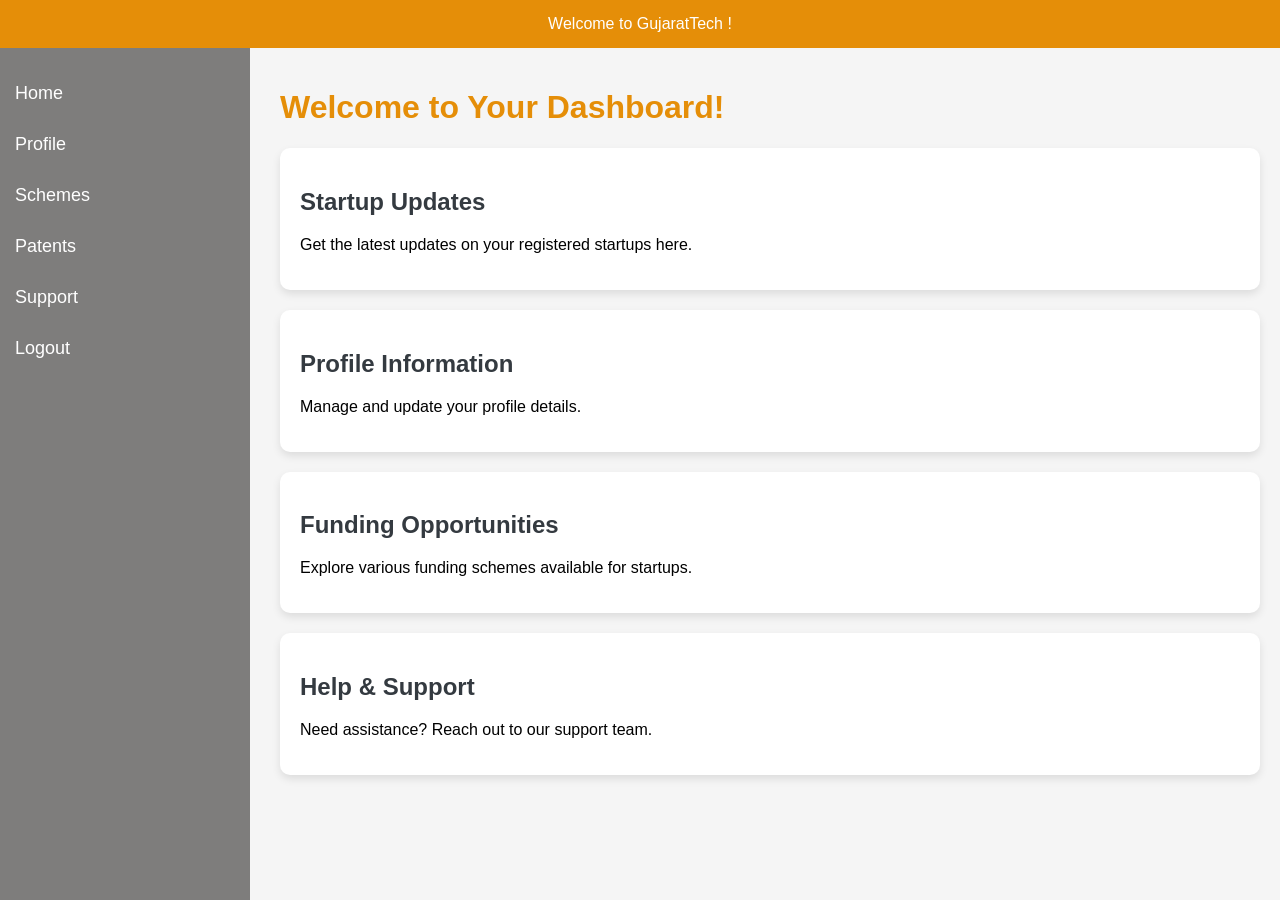
<file: Frontend/html/dashboard_ver0.html>
<!DOCTYPE html>
<html lang="en">

<head>
    <meta charset="UTF-8">
    <meta name="viewport" content="width=device-width, initial-scale=1.0">
    <title>User Dashboard</title>
    <style>
        body {
            font-family: 'Poppins', sans-serif;
            margin: 0;
            padding: 0;
            background-color: #f5f5f5;
        }

        .navbar {
            background-color: #e58e08;
            padding: 15px;
            text-align: center;
            color: white;
        }

        .sidebar {
            width: 250px;
            position: fixed;
            height: 100%;
            background-color: #7e7d7c;
            padding-top: 20px;
        }

        .sidebar a {
            padding: 15px;
            text-decoration: none;
            font-size: 18px;
            color: white;
            display: block;
        }

        .sidebar a:hover {
            background-color: #e58e08;
        }

        .main-content {
            margin-left: 260px;
            padding: 20px;
        }

        h1 {
            color: #e58e08;
        }

        .card {
            background-color: white;
            padding: 20px;
            margin-bottom: 20px;
            border-radius: 10px;
            box-shadow: 0 4px 8px rgba(0, 0, 0, 0.1);
        }

        .card h2 {
            color: #343a40;
        }
    </style>
</head>

<body>

    <!-- Navbar -->
    <div class="navbar">
        Welcome to GujaratTech !
    </div>

    <!-- Sidebar -->
    <div class="sidebar">
        <a href="index.html">Home</a>
        <a href="#">Profile</a>
        <a href="schemes.html">Schemes</a>
        <a href="Patent.html">Patents</a>
        <a href="chatbot.html">Support</a>
        <a href="#">Logout</a>
    </div>

    <!-- Main Content -->
    <div class="main-content">
        <h1>Welcome to Your Dashboard!</h1>

        <div class="card">
            <h2>Startup Updates</h2>
            <p>Get the latest updates on your registered startups here.</p>
        </div>

        <div class="card">
            <h2>Profile Information</h2>
            <p></p>Manage and update your profile details.</p>
        </div>

        <div class="card">
            <h2>Funding Opportunities</h2>
            <p>Explore various funding schemes available for startups.</p>
        </div>

        <div class="card">
            <h2>Help & Support</h2>
            <p>Need assistance? Reach out to our support team.</p>
        </div>

    </div>

</body>

</html>
</file>
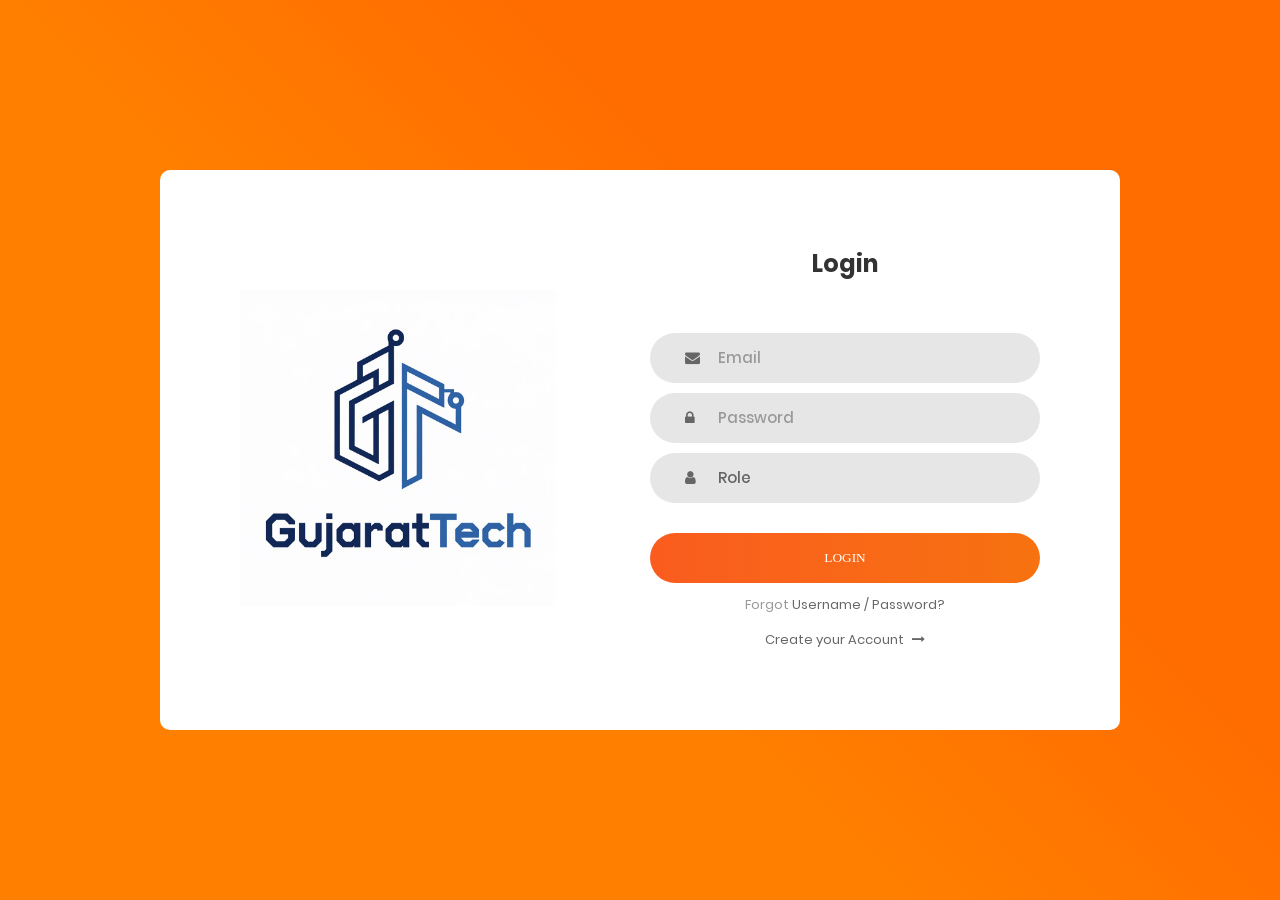
<file: Frontend/html/login.html>
<!DOCTYPE html>
<html lang="en">
  <head>
    <meta charset="UTF-8" />
    <meta name="viewport" content="width=device-width, initial-scale=1.0" />
    <title>Gujarat Tech | Login</title>
    <!-- <link rel="icon" type="image/png" href="images/icons/favicon.ico" /> -->
    <link rel="stylesheet" href="../css/login.css" />
    <link rel="stylesheet" href="../css/util.css" />
    <link rel="stylesheet" href="../css/style.css" />
    <link
      rel="stylesheet"
      href="https://cdnjs.cloudflare.com/ajax/libs/font-awesome/4.7.0/css/font-awesome.min.css"
    />
  </head>
  <body>
    <div class="limiter">
      <div class="container-login100">
        <div class="wrap-login100">
          <div class="login100-pic js-tilt">
            <img src="../assets/logo1.jpg" alt="IMG" />
          </div>

          <form class="login100-form validate-form">
            <span class="login100-form-title"> Login </span>

            <div
              class="wrap-input100 validate-input"
              data-validate="Valid email is required: ex@abc.xyz"
            >
              <input
                class="input100"
                type="text"
                name="email"
                placeholder="Email"
              />
              <span class="symbol-input100">
                <i class="fa fa-envelope" aria-hidden="true"></i>
              </span>
            </div>

            <div
              class="wrap-input100 validate-input"
              data-validate="Password is required"
            >
              <input
                class="input100"
                type="password"
                name="pass"
                placeholder="Password"
              />
              <span class="symbol-input100">
                <i class="fa fa-lock" aria-hidden="true"></i>
              </span>
            </div>

            <div
              class="wrap-input100 validate-input"
              data-validate="Password is required"
            >
              <select class="input100">
                <option value="" blank>Role</option>
                <option value="">Innovator</option>
                <option value="">Researcher</option>
                <option value="">entrepreneur</option>
                <option value="">Invester</option>
              </select>
              <span class="symbol-input100">
                <i class="fa fa-user" aria-hidden="true"></i>
              </span>
            </div>

            <div class="container-login100-form-btn">
              <a href="user_dashboard.html" class="login100-form-btn">
                <button class="user_dashboard.html">Login</button>
              </a>
            </div>

            <div class="text-center p-t-12">
              <span class="txt1"> Forgot </span>
              <a class="txt2" href="#"> Username / Password? </a>
            </div>

            <div class="text-center p-t-16">
              <a class="txt2" href="signup.html">
                Create your Account
                <i class="fa fa-long-arrow-right m-l-5" aria-hidden="true"></i>
              </a>
            </div>
          </form>
        </div>
      </div>
    </div>
  </body>
</html>
</file>
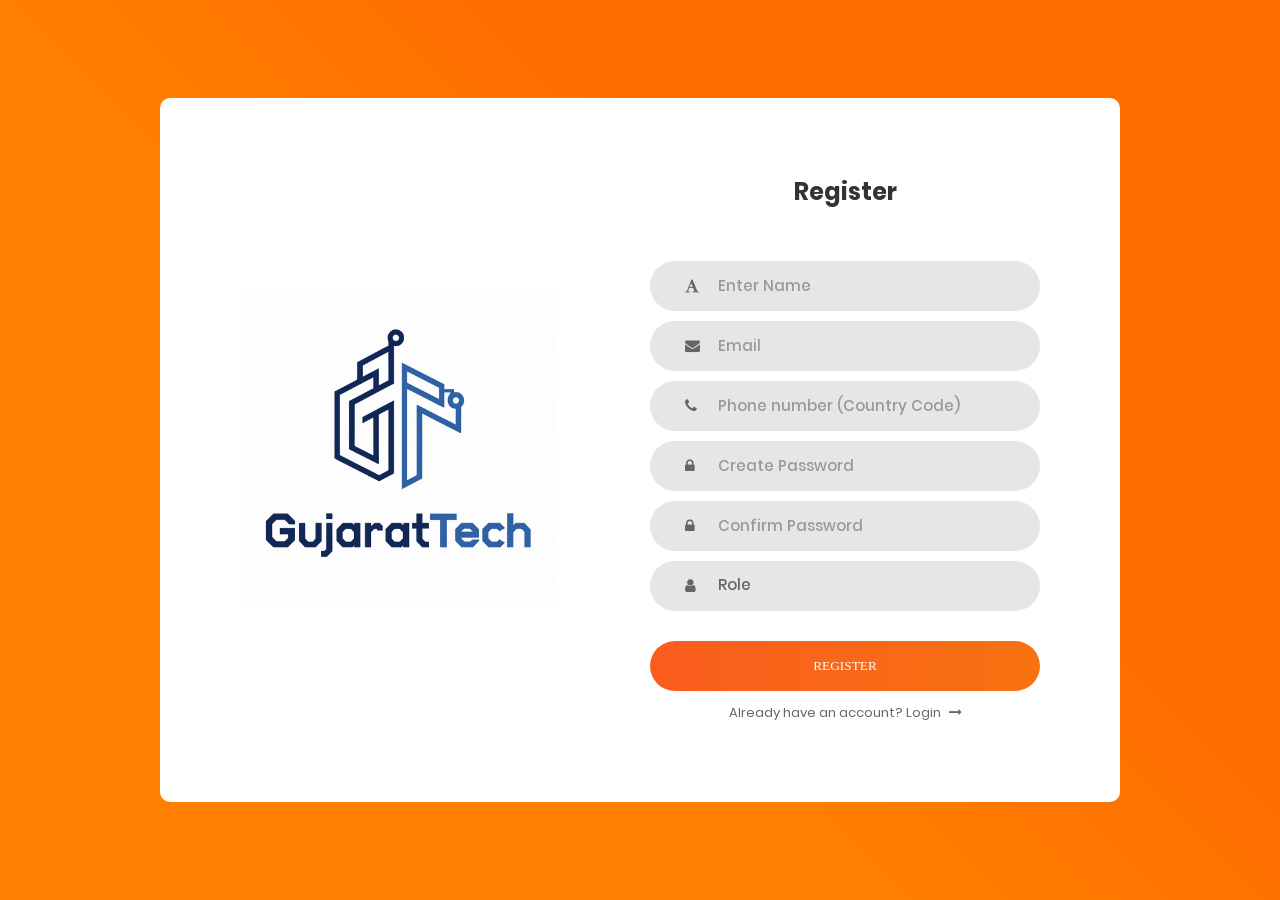
<file: Frontend/html/signup.html>
<!DOCTYPE html>
<html lang="en">
  <head>
    <meta charset="UTF-8" />
    <meta name="viewport" content="width=device-width, initial-scale=1.0" />
    <title>Gujarat Tech | Register</title>
    <!-- <link rel="icon" type="image/png" href="images/icons/favicon.ico" /> -->
    <link rel="stylesheet" href="../css/login.css" />
    <link rel="stylesheet" href="../css/util.css" />
    <link rel="stylesheet" href="../css/style.css" />
    <link
      rel="stylesheet"
      href="https://cdnjs.cloudflare.com/ajax/libs/font-awesome/4.7.0/css/font-awesome.min.css"
    />
  </head>
  <body>
    <div class="limiter">
      <div class="container-login100">
        <div class="wrap-login100">
          <div class="login100-pic js-tilt">
            <img src="../assets/logo1.jpg" alt="IMG" />
          </div>

          <form class="login100-form validate-form">
            <span class="login100-form-title"> Register </span>
            <div
              class="wrap-input100 validate-input"
              data-validate="Name is required"
            >
              <input
                class="input100"
                type="text"
                name="name"
                placeholder="Enter Name"
              />
              <span class="symbol-input100">
                <i class="fa fa-font" aria-hidden="true"></i>
              </span>
            </div>
            <div
              class="wrap-input100 validate-input"
              data-validate="Valid email is required: ex@abc.xyz"
            >
              <input
                class="input100"
                type="text"
                name="email"
                placeholder="Email"
              />
              <span class="symbol-input100">
                <i class="fa fa-envelope" aria-hidden="true"></i>
              </span>
            </div>
            <div
              class="wrap-input100 validate-input"
              data-validate="Phone number is required"
            >
              <input
                class="input100"
                type="text"
                name="phone_number"
                pattern="[+]{1}[0-9]{12}"
                placeholder="Phone number (Country Code)"
              />
              <span class="symbol-input100">
                <i class="fa fa-phone" aria-hidden="true"></i>
              </span>
            </div>

            <div
              class="wrap-input100 validate-input"
              data-validate="Password is required"
            >
              <input
                class="input100"
                type="password"
                name="pass"
                placeholder="Create Password"
              />
              <span class="symbol-input100">
                <i class="fa fa-lock" aria-hidden="true"></i>
              </span>
            </div>
            <div
              class="wrap-input100 validate-input"
              data-validate="Password is required"
            >
              <input
                class="input100"
                type="password"
                name="pass"
                placeholder="Confirm Password"
              />
              <span class="symbol-input100">
                <i class="fa fa-lock" aria-hidden="true"></i>
              </span>
            </div>

            <div
              class="wrap-input100 validate-input"
              data-validate="Password is required"
            >
              <select class="input100">
                <option value="">Role</option>
                <option value="">Innovator</option>
                <option value="">Researcher</option>
                <option value="">entrepreneur</option>
                <option value="">Invester</option>
              </select>
              <span class="symbol-input100">
                <i class="fa fa-user" aria-hidden="true"></i>
              </span>
            </div>

            <div class="container-login100-form-btn">
              <a href="login.html" class="login100-form-btn">
                <button class="user_dashboard.html">Register</button>
              </a>
            </div>

            <!-- <div class="text-center p-t-12">
              <span class="txt1"> Forgot </span>
              <a class="txt2" href="#"> Username / Password? </a>
            </div> -->

            <div class="text-center p-t-12">
              <a class="txt2" href="login.html">
                Already have an account? Login
                <i class="fa fa-long-arrow-right m-l-5" aria-hidden="true"></i>
              </a>
            </div>
          </form>
        </div>
      </div>
    </div>
  </body>
</html>
</file>
<file: Frontend/css/login.css>
/*//////////////////////////////////////////////////////////////////
[ FONT ]*/

@font-face {
  font-family: Poppins-Regular;
  src: url("../assets/poppins/Poppins-Regular.ttf");
}

@font-face {
  font-family: Poppins-Bold;
  src: url("../assets/poppins/Poppins-Bold.ttf");
}

@font-face {
  font-family: Poppins-Medium;
  src: url("../assets/poppins/Poppins-Medium.ttf");
}

/*//////////////////////////////////////////////////////////////////
  [ RESTYLE TAG ]*/

* {
  margin: 0px;
  padding: 0px;
  box-sizing: border-box;
}

body,
html {
  height: 100%;
  font-family: Poppins-Regular, sans-serif;
}

/*---------------------------------------------*/
a {
  font-family: Poppins-Regular;
  font-size: 14px;
  line-height: 1.7;
  color: #666666;
  margin: 0px;
  transition: all 0.4s;
  -webkit-transition: all 0.4s;
  -o-transition: all 0.4s;
  -moz-transition: all 0.4s;
}

a:focus {
  outline: none !important;
}

/*---------------------------------------------*/
h1,
h2,
h3,
h4,
h5,
h6 {
  margin: 0px;
}

p {
  font-family: Poppins-Regular;
  font-size: 14px;
  line-height: 1.7;
  color: #666666;
  margin: 0px;
}

ul,
li {
  margin: 0px;
  list-style-type: none;
}

/*---------------------------------------------*/
input {
  outline: none;
  border: none;
}

textarea {
  outline: none;
  border: none;
}

textarea:focus,
input:focus {
  border-color: transparent !important;
}

input:focus::-webkit-input-placeholder {
  color: transparent;
}
input:focus:-moz-placeholder {
  color: transparent;
}
input:focus::-moz-placeholder {
  color: transparent;
}
input:focus:-ms-input-placeholder {
  color: transparent;
}

textarea:focus::-webkit-input-placeholder {
  color: transparent;
}
textarea:focus:-moz-placeholder {
  color: transparent;
}
textarea:focus::-moz-placeholder {
  color: transparent;
}
textarea:focus:-ms-input-placeholder {
  color: transparent;
}

input::-webkit-input-placeholder {
  color: #999999;
}
input:-moz-placeholder {
  color: #999999;
}
input::-moz-placeholder {
  color: #999999;
}
input:-ms-input-placeholder {
  color: #999999;
}

textarea::-webkit-input-placeholder {
  color: #999999;
}
textarea:-moz-placeholder {
  color: #999999;
}
textarea::-moz-placeholder {
  color: #999999;
}
textarea:-ms-input-placeholder {
  color: #999999;
}

/*---------------------------------------------*/
button {
  outline: none !important;
  border: none;
  background: transparent;
}

button:hover {
  cursor: pointer;
}

iframe {
  border: none !important;
}

/*//////////////////////////////////////////////////////////////////
  [ Utility ]*/
.txt1 {
  font-family: Poppins-Regular;
  font-size: 13px;
  line-height: 1.5;
  color: #999999;
}

.txt2 {
  font-family: Poppins-Regular;
  font-size: 13px;
  line-height: 1.5;
  color: #666666;
}

/*//////////////////////////////////////////////////////////////////
  [ login ]*/

.limiter {
  width: 100%;
  margin: 0 auto;
}

.container-login100 {
  width: 100%;
  min-height: 100vh;
  display: -webkit-box;
  display: -webkit-flex;
  display: -moz-box;
  display: -ms-flexbox;
  display: flex;
  flex-wrap: wrap;
  justify-content: center;
  align-items: center;
  padding: 15px;
  background: #9053c7;
  /* background: -webkit-linear-gradient(-135deg, #c850c0, #4158d0);
  background: -o-linear-gradient(-135deg, #c850c0, #4158d0);
  background: -moz-linear-gradient(-135deg, #c850c0, #4158d0); */
  background: linear-gradient(-135deg, #c850c0, #4158d0);
  background: linear-gradient(
    -135deg,
    rgba(255, 109, 0, 1) 35%,
    rgb(255, 128, 0) 60%
  );
}

.wrap-login100 {
  width: 960px;
  background: #fff;
  border-radius: 10px;
  overflow: hidden;
  display: -webkit-box;
  display: -webkit-flex;
  display: -moz-box;
  display: -ms-flexbox;
  display: flex;
  flex-wrap: wrap;
  align-items: center;
  justify-content: space-between;
  padding: 5em;
}

/*------------------------------------------------------------------
  [  ]*/
.login100-pic {
  width: 316px;
}

.login100-pic img {
  max-width: 100%;
}

/*------------------------------------------------------------------
  [  ]*/
.login100-form {
  width: 390px;
  display: grid;
  place-items: center;
}

.login100-form-title {
  font-family: Poppins-Bold;
  font-size: 24px;
  color: #333333;
  line-height: 1.2;
  text-align: center;

  width: 100%;
  display: block;
  padding-bottom: 54px;
}

/*---------------------------------------------*/
.wrap-input100 {
  position: relative;
  width: 100%;
  z-index: 1;
  margin-bottom: 10px;
}

.input100 {
  font-family: Poppins-Medium;
  font-size: 15px;
  line-height: 1.5;
  color: #666666;
  display: block;
  width: 100%;
  background: #e6e6e6;
  height: 50px;
  border-radius: 25px;
  padding: 0 30px 0 68px;
}

select {
  outline: none;
  border: none;
  appearance: none;
  color: #666666b2;
}

/*------------------------------------------------------------------
  [ Focus ]*/
.focus-input100 {
  display: block;
  position: absolute;
  border-radius: 25px;
  bottom: 0;
  left: 0;
  z-index: -1;
  width: 100%;
  height: 100%;
  box-shadow: 0px 0px 0px 0px;
  color: rgba(87, 184, 70, 0.8);
}

.input100:focus + .focus-input100 {
  -webkit-animation: anim-shadow 0.5s ease-in-out forwards;
  animation: anim-shadow 0.5s ease-in-out forwards;
}

@-webkit-keyframes anim-shadow {
  to {
    box-shadow: 0px 0px 70px 25px;
    opacity: 0;
  }
}

@keyframes anim-shadow {
  to {
    box-shadow: 0px 0px 70px 25px;
    opacity: 0;
  }
}

.symbol-input100 {
  font-size: 15px;

  display: -webkit-box;
  display: -webkit-flex;
  display: -moz-box;
  display: -ms-flexbox;
  display: flex;
  align-items: center;
  position: absolute;
  border-radius: 25px;
  bottom: 0;
  left: 0;
  width: 100%;
  height: 100%;
  padding-left: 35px;
  pointer-events: none;
  color: #666666;

  -webkit-transition: all 0.4s;
  -o-transition: all 0.4s;
  -moz-transition: all 0.4s;
  transition: all 0.4s;
}

.input100:focus + .focus-input100 + .symbol-input100 {
  color: #57b846;
  padding-left: 28px;
}

/*------------------------------------------------------------------
  [ Button ]*/
.container-login100-form-btn {
  width: 100%;
  display: -webkit-box;
  display: -webkit-flex;
  display: -moz-box;
  display: -ms-flexbox;
  display: flex;
  flex-wrap: wrap;
  justify-content: center;
  padding-top: 20px;
}

.login100-form-btn {
  font-family: Montserrat-Bold;
  font-size: 15px;
  line-height: 1.5;
  width: 100%;
  height: 50px;
  border-radius: 25px;
  background: var(--background_gradient);
  display: -webkit-box;
  display: -webkit-flex;
  display: -moz-box;
  display: -ms-flexbox;
  display: flex;
  justify-content: center;
  align-items: center;
  padding: 0 25px;

  & button {
    color: #fff;
    text-transform: uppercase;
  }

  -webkit-transition: all 0.4s;
  -o-transition: all 0.4s;
  -moz-transition: all 0.4s;
  transition: all 0.4s;
}

/*------------------------------------------------------------------
  [ Responsive ]*/

@media (max-width: 992px) {
  .wrap-login100 {
    padding: 177px 90px 33px 85px;
  }

  .login100-pic {
    width: 35%;
  }

  .login100-form {
    width: 50%;
  }
}

@media (max-width: 768px) {
  .wrap-login100 {
    padding: 100px 80px 33px 80px;
  }

  .login100-pic {
    display: none;
  }

  .login100-form {
    width: 100%;
  }
}

@media (max-width: 576px) {
  .wrap-login100 {
    padding: 100px 15px 33px 15px;
  }
}

/*------------------------------------------------------------------
  [ Alert validate ]*/

.validate-input {
  position: relative;
}

.alert-validate::before {
  content: attr(data-validate);
  position: absolute;
  max-width: 70%;
  background-color: white;
  border: 1px solid #c80000;
  border-radius: 13px;
  padding: 4px 25px 4px 10px;
  top: 50%;
  -webkit-transform: translateY(-50%);
  -moz-transform: translateY(-50%);
  -ms-transform: translateY(-50%);
  -o-transform: translateY(-50%);
  transform: translateY(-50%);
  right: 8px;
  pointer-events: none;

  font-family: Poppins-Medium;
  color: #c80000;
  font-size: 13px;
  line-height: 1.4;
  text-align: left;

  visibility: hidden;
  opacity: 0;

  -webkit-transition: opacity 0.4s;
  -o-transition: opacity 0.4s;
  -moz-transition: opacity 0.4s;
  transition: opacity 0.4s;
}

.alert-validate::after {
  content: "\f06a";
  font-family: FontAwesome;
  display: block;
  position: absolute;
  color: #c80000;
  font-size: 15px;
  top: 50%;
  -webkit-transform: translateY(-50%);
  -moz-transform: translateY(-50%);
  -ms-transform: translateY(-50%);
  -o-transform: translateY(-50%);
  transform: translateY(-50%);
  right: 13px;
}

@media (max-width: 992px) {
  .alert-validate::before {
    visibility: visible;
    opacity: 1;
  }
}

login100-form-title {
  font-family: Poppins-Bold;
  font-size: 24px;
  color: #333333;
  line-height: 1.2;
  text-align: center;
  width: 100%;
  display: block;
  padding-bottom: 54px;
}
</file>
<file: Frontend/css/util.css>
/*[ FONT SIZE ]
///////////////////////////////////////////////////////////
*/
.fs-1 {
  font-size: 1px;
}
.fs-2 {
  font-size: 2px;
}
.fs-3 {
  font-size: 3px;
}
.fs-4 {
  font-size: 4px;
}
.fs-5 {
  font-size: 5px;
}
.fs-6 {
  font-size: 6px;
}
.fs-7 {
  font-size: 7px;
}
.fs-8 {
  font-size: 8px;
}
.fs-9 {
  font-size: 9px;
}
.fs-10 {
  font-size: 10px;
}
.fs-11 {
  font-size: 11px;
}
.fs-12 {
  font-size: 12px;
}
.fs-13 {
  font-size: 13px;
}
.fs-14 {
  font-size: 14px;
}
.fs-15 {
  font-size: 15px;
}
.fs-16 {
  font-size: 16px;
}
.fs-17 {
  font-size: 17px;
}
.fs-18 {
  font-size: 18px;
}
.fs-19 {
  font-size: 19px;
}
.fs-20 {
  font-size: 20px;
}
.fs-21 {
  font-size: 21px;
}
.fs-22 {
  font-size: 22px;
}
.fs-23 {
  font-size: 23px;
}
.fs-24 {
  font-size: 24px;
}
.fs-25 {
  font-size: 25px;
}
.fs-26 {
  font-size: 26px;
}
.fs-27 {
  font-size: 27px;
}
.fs-28 {
  font-size: 28px;
}
.fs-29 {
  font-size: 29px;
}
.fs-30 {
  font-size: 30px;
}
.fs-31 {
  font-size: 31px;
}
.fs-32 {
  font-size: 32px;
}
.fs-33 {
  font-size: 33px;
}
.fs-34 {
  font-size: 34px;
}
.fs-35 {
  font-size: 35px;
}
.fs-36 {
  font-size: 36px;
}
.fs-37 {
  font-size: 37px;
}
.fs-38 {
  font-size: 38px;
}
.fs-39 {
  font-size: 39px;
}
.fs-40 {
  font-size: 40px;
}
.fs-41 {
  font-size: 41px;
}
.fs-42 {
  font-size: 42px;
}
.fs-43 {
  font-size: 43px;
}
.fs-44 {
  font-size: 44px;
}
.fs-45 {
  font-size: 45px;
}
.fs-46 {
  font-size: 46px;
}
.fs-47 {
  font-size: 47px;
}
.fs-48 {
  font-size: 48px;
}
.fs-49 {
  font-size: 49px;
}
.fs-50 {
  font-size: 50px;
}
.fs-51 {
  font-size: 51px;
}
.fs-52 {
  font-size: 52px;
}
.fs-53 {
  font-size: 53px;
}
.fs-54 {
  font-size: 54px;
}
.fs-55 {
  font-size: 55px;
}
.fs-56 {
  font-size: 56px;
}
.fs-57 {
  font-size: 57px;
}
.fs-58 {
  font-size: 58px;
}
.fs-59 {
  font-size: 59px;
}
.fs-60 {
  font-size: 60px;
}
.fs-61 {
  font-size: 61px;
}
.fs-62 {
  font-size: 62px;
}
.fs-63 {
  font-size: 63px;
}
.fs-64 {
  font-size: 64px;
}
.fs-65 {
  font-size: 65px;
}
.fs-66 {
  font-size: 66px;
}
.fs-67 {
  font-size: 67px;
}
.fs-68 {
  font-size: 68px;
}
.fs-69 {
  font-size: 69px;
}
.fs-70 {
  font-size: 70px;
}
.fs-71 {
  font-size: 71px;
}
.fs-72 {
  font-size: 72px;
}
.fs-73 {
  font-size: 73px;
}
.fs-74 {
  font-size: 74px;
}
.fs-75 {
  font-size: 75px;
}
.fs-76 {
  font-size: 76px;
}
.fs-77 {
  font-size: 77px;
}
.fs-78 {
  font-size: 78px;
}
.fs-79 {
  font-size: 79px;
}
.fs-80 {
  font-size: 80px;
}
.fs-81 {
  font-size: 81px;
}
.fs-82 {
  font-size: 82px;
}
.fs-83 {
  font-size: 83px;
}
.fs-84 {
  font-size: 84px;
}
.fs-85 {
  font-size: 85px;
}
.fs-86 {
  font-size: 86px;
}
.fs-87 {
  font-size: 87px;
}
.fs-88 {
  font-size: 88px;
}
.fs-89 {
  font-size: 89px;
}
.fs-90 {
  font-size: 90px;
}
.fs-91 {
  font-size: 91px;
}
.fs-92 {
  font-size: 92px;
}
.fs-93 {
  font-size: 93px;
}
.fs-94 {
  font-size: 94px;
}
.fs-95 {
  font-size: 95px;
}
.fs-96 {
  font-size: 96px;
}
.fs-97 {
  font-size: 97px;
}
.fs-98 {
  font-size: 98px;
}
.fs-99 {
  font-size: 99px;
}
.fs-100 {
  font-size: 100px;
}
.fs-101 {
  font-size: 101px;
}
.fs-102 {
  font-size: 102px;
}
.fs-103 {
  font-size: 103px;
}
.fs-104 {
  font-size: 104px;
}
.fs-105 {
  font-size: 105px;
}
.fs-106 {
  font-size: 106px;
}
.fs-107 {
  font-size: 107px;
}
.fs-108 {
  font-size: 108px;
}
.fs-109 {
  font-size: 109px;
}
.fs-110 {
  font-size: 110px;
}
.fs-111 {
  font-size: 111px;
}
.fs-112 {
  font-size: 112px;
}
.fs-113 {
  font-size: 113px;
}
.fs-114 {
  font-size: 114px;
}
.fs-115 {
  font-size: 115px;
}
.fs-116 {
  font-size: 116px;
}
.fs-117 {
  font-size: 117px;
}
.fs-118 {
  font-size: 118px;
}
.fs-119 {
  font-size: 119px;
}
.fs-120 {
  font-size: 120px;
}
.fs-121 {
  font-size: 121px;
}
.fs-122 {
  font-size: 122px;
}
.fs-123 {
  font-size: 123px;
}
.fs-124 {
  font-size: 124px;
}
.fs-125 {
  font-size: 125px;
}
.fs-126 {
  font-size: 126px;
}
.fs-127 {
  font-size: 127px;
}
.fs-128 {
  font-size: 128px;
}
.fs-129 {
  font-size: 129px;
}
.fs-130 {
  font-size: 130px;
}
.fs-131 {
  font-size: 131px;
}
.fs-132 {
  font-size: 132px;
}
.fs-133 {
  font-size: 133px;
}
.fs-134 {
  font-size: 134px;
}
.fs-135 {
  font-size: 135px;
}
.fs-136 {
  font-size: 136px;
}
.fs-137 {
  font-size: 137px;
}
.fs-138 {
  font-size: 138px;
}
.fs-139 {
  font-size: 139px;
}
.fs-140 {
  font-size: 140px;
}
.fs-141 {
  font-size: 141px;
}
.fs-142 {
  font-size: 142px;
}
.fs-143 {
  font-size: 143px;
}
.fs-144 {
  font-size: 144px;
}
.fs-145 {
  font-size: 145px;
}
.fs-146 {
  font-size: 146px;
}
.fs-147 {
  font-size: 147px;
}
.fs-148 {
  font-size: 148px;
}
.fs-149 {
  font-size: 149px;
}
.fs-150 {
  font-size: 150px;
}
.fs-151 {
  font-size: 151px;
}
.fs-152 {
  font-size: 152px;
}
.fs-153 {
  font-size: 153px;
}
.fs-154 {
  font-size: 154px;
}
.fs-155 {
  font-size: 155px;
}
.fs-156 {
  font-size: 156px;
}
.fs-157 {
  font-size: 157px;
}
.fs-158 {
  font-size: 158px;
}
.fs-159 {
  font-size: 159px;
}
.fs-160 {
  font-size: 160px;
}
.fs-161 {
  font-size: 161px;
}
.fs-162 {
  font-size: 162px;
}
.fs-163 {
  font-size: 163px;
}
.fs-164 {
  font-size: 164px;
}
.fs-165 {
  font-size: 165px;
}
.fs-166 {
  font-size: 166px;
}
.fs-167 {
  font-size: 167px;
}
.fs-168 {
  font-size: 168px;
}
.fs-169 {
  font-size: 169px;
}
.fs-170 {
  font-size: 170px;
}
.fs-171 {
  font-size: 171px;
}
.fs-172 {
  font-size: 172px;
}
.fs-173 {
  font-size: 173px;
}
.fs-174 {
  font-size: 174px;
}
.fs-175 {
  font-size: 175px;
}
.fs-176 {
  font-size: 176px;
}
.fs-177 {
  font-size: 177px;
}
.fs-178 {
  font-size: 178px;
}
.fs-179 {
  font-size: 179px;
}
.fs-180 {
  font-size: 180px;
}
.fs-181 {
  font-size: 181px;
}
.fs-182 {
  font-size: 182px;
}
.fs-183 {
  font-size: 183px;
}
.fs-184 {
  font-size: 184px;
}
.fs-185 {
  font-size: 185px;
}
.fs-186 {
  font-size: 186px;
}
.fs-187 {
  font-size: 187px;
}
.fs-188 {
  font-size: 188px;
}
.fs-189 {
  font-size: 189px;
}
.fs-190 {
  font-size: 190px;
}
.fs-191 {
  font-size: 191px;
}
.fs-192 {
  font-size: 192px;
}
.fs-193 {
  font-size: 193px;
}
.fs-194 {
  font-size: 194px;
}
.fs-195 {
  font-size: 195px;
}
.fs-196 {
  font-size: 196px;
}
.fs-197 {
  font-size: 197px;
}
.fs-198 {
  font-size: 198px;
}
.fs-199 {
  font-size: 199px;
}
.fs-200 {
  font-size: 200px;
}

/*[ PADDING ]
///////////////////////////////////////////////////////////
*/
.p-t-0 {
  padding-top: 0px;
}
.p-t-1 {
  padding-top: 1px;
}
.p-t-2 {
  padding-top: 2px;
}
.p-t-3 {
  padding-top: 3px;
}
.p-t-4 {
  padding-top: 4px;
}
.p-t-5 {
  padding-top: 5px;
}
.p-t-6 {
  padding-top: 6px;
}
.p-t-7 {
  padding-top: 7px;
}
.p-t-8 {
  padding-top: 8px;
}
.p-t-9 {
  padding-top: 9px;
}
.p-t-10 {
  padding-top: 10px;
}
.p-t-11 {
  padding-top: 11px;
}
.p-t-12 {
  padding-top: 12px;
}
.p-t-13 {
  padding-top: 13px;
}
.p-t-14 {
  padding-top: 14px;
}
.p-t-15 {
  padding-top: 15px;
}
.p-t-16 {
  padding-top: 16px;
}
.p-t-17 {
  padding-top: 17px;
}
.p-t-18 {
  padding-top: 18px;
}
.p-t-19 {
  padding-top: 19px;
}
.p-t-20 {
  padding-top: 20px;
}
.p-t-21 {
  padding-top: 21px;
}
.p-t-22 {
  padding-top: 22px;
}
.p-t-23 {
  padding-top: 23px;
}
.p-t-24 {
  padding-top: 24px;
}
.p-t-25 {
  padding-top: 25px;
}
.p-t-26 {
  padding-top: 26px;
}
.p-t-27 {
  padding-top: 27px;
}
.p-t-28 {
  padding-top: 28px;
}
.p-t-29 {
  padding-top: 29px;
}
.p-t-30 {
  padding-top: 30px;
}
.p-t-31 {
  padding-top: 31px;
}
.p-t-32 {
  padding-top: 32px;
}
.p-t-33 {
  padding-top: 33px;
}
.p-t-34 {
  padding-top: 34px;
}
.p-t-35 {
  padding-top: 35px;
}
.p-t-36 {
  padding-top: 36px;
}
.p-t-37 {
  padding-top: 37px;
}
.p-t-38 {
  padding-top: 38px;
}
.p-t-39 {
  padding-top: 39px;
}
.p-t-40 {
  padding-top: 40px;
}
.p-t-41 {
  padding-top: 41px;
}
.p-t-42 {
  padding-top: 42px;
}
.p-t-43 {
  padding-top: 43px;
}
.p-t-44 {
  padding-top: 44px;
}
.p-t-45 {
  padding-top: 45px;
}
.p-t-46 {
  padding-top: 46px;
}
.p-t-47 {
  padding-top: 47px;
}
.p-t-48 {
  padding-top: 48px;
}
.p-t-49 {
  padding-top: 49px;
}
.p-t-50 {
  padding-top: 50px;
}
.p-t-51 {
  padding-top: 51px;
}
.p-t-52 {
  padding-top: 52px;
}
.p-t-53 {
  padding-top: 53px;
}
.p-t-54 {
  padding-top: 54px;
}
.p-t-55 {
  padding-top: 55px;
}
.p-t-56 {
  padding-top: 56px;
}
.p-t-57 {
  padding-top: 57px;
}
.p-t-58 {
  padding-top: 58px;
}
.p-t-59 {
  padding-top: 59px;
}
.p-t-60 {
  padding-top: 60px;
}
.p-t-61 {
  padding-top: 61px;
}
.p-t-62 {
  padding-top: 62px;
}
.p-t-63 {
  padding-top: 63px;
}
.p-t-64 {
  padding-top: 64px;
}
.p-t-65 {
  padding-top: 65px;
}
.p-t-66 {
  padding-top: 66px;
}
.p-t-67 {
  padding-top: 67px;
}
.p-t-68 {
  padding-top: 68px;
}
.p-t-69 {
  padding-top: 69px;
}
.p-t-70 {
  padding-top: 70px;
}
.p-t-71 {
  padding-top: 71px;
}
.p-t-72 {
  padding-top: 72px;
}
.p-t-73 {
  padding-top: 73px;
}
.p-t-74 {
  padding-top: 74px;
}
.p-t-75 {
  padding-top: 75px;
}
.p-t-76 {
  padding-top: 76px;
}
.p-t-77 {
  padding-top: 77px;
}
.p-t-78 {
  padding-top: 78px;
}
.p-t-79 {
  padding-top: 79px;
}
.p-t-80 {
  padding-top: 80px;
}
.p-t-81 {
  padding-top: 81px;
}
.p-t-82 {
  padding-top: 82px;
}
.p-t-83 {
  padding-top: 83px;
}
.p-t-84 {
  padding-top: 84px;
}
.p-t-85 {
  padding-top: 85px;
}
.p-t-86 {
  padding-top: 86px;
}
.p-t-87 {
  padding-top: 87px;
}
.p-t-88 {
  padding-top: 88px;
}
.p-t-89 {
  padding-top: 89px;
}
.p-t-90 {
  padding-top: 90px;
}
.p-t-91 {
  padding-top: 91px;
}
.p-t-92 {
  padding-top: 92px;
}
.p-t-93 {
  padding-top: 93px;
}
.p-t-94 {
  padding-top: 94px;
}
.p-t-95 {
  padding-top: 95px;
}
.p-t-96 {
  padding-top: 96px;
}
.p-t-97 {
  padding-top: 97px;
}
.p-t-98 {
  padding-top: 98px;
}
.p-t-99 {
  padding-top: 99px;
}
.p-t-100 {
  padding-top: 100px;
}
.p-t-101 {
  padding-top: 101px;
}
.p-t-102 {
  padding-top: 102px;
}
.p-t-103 {
  padding-top: 103px;
}
.p-t-104 {
  padding-top: 104px;
}
.p-t-105 {
  padding-top: 105px;
}
.p-t-106 {
  padding-top: 106px;
}
.p-t-107 {
  padding-top: 107px;
}
.p-t-108 {
  padding-top: 108px;
}
.p-t-109 {
  padding-top: 109px;
}
.p-t-110 {
  padding-top: 110px;
}
.p-t-111 {
  padding-top: 111px;
}
.p-t-112 {
  padding-top: 112px;
}
.p-t-113 {
  padding-top: 113px;
}
.p-t-114 {
  padding-top: 114px;
}
.p-t-115 {
  padding-top: 115px;
}
.p-t-116 {
  padding-top: 116px;
}
.p-t-117 {
  padding-top: 117px;
}
.p-t-118 {
  padding-top: 118px;
}
.p-t-119 {
  padding-top: 119px;
}
.p-t-120 {
  padding-top: 120px;
}
.p-t-121 {
  padding-top: 121px;
}
.p-t-122 {
  padding-top: 122px;
}
.p-t-123 {
  padding-top: 123px;
}
.p-t-124 {
  padding-top: 124px;
}
.p-t-125 {
  padding-top: 125px;
}
.p-t-126 {
  padding-top: 126px;
}
.p-t-127 {
  padding-top: 127px;
}
.p-t-128 {
  padding-top: 128px;
}
.p-t-129 {
  padding-top: 129px;
}
.p-t-130 {
  padding-top: 130px;
}
.p-t-131 {
  padding-top: 131px;
}
.p-t-132 {
  padding-top: 132px;
}
.p-t-133 {
  padding-top: 133px;
}
.p-t-134 {
  padding-top: 134px;
}
.p-t-135 {
  padding-top: 135px;
}
.p-t-136 {
  padding-top: 136px;
}
.p-t-137 {
  padding-top: 137px;
}
.p-t-138 {
  padding-top: 138px;
}
.p-t-139 {
  padding-top: 139px;
}
.p-t-140 {
  padding-top: 140px;
}
.p-t-141 {
  padding-top: 141px;
}
.p-t-142 {
  padding-top: 142px;
}
.p-t-143 {
  padding-top: 143px;
}
.p-t-144 {
  padding-top: 144px;
}
.p-t-145 {
  padding-top: 145px;
}
.p-t-146 {
  padding-top: 146px;
}
.p-t-147 {
  padding-top: 147px;
}
.p-t-148 {
  padding-top: 148px;
}
.p-t-149 {
  padding-top: 149px;
}
.p-t-150 {
  padding-top: 150px;
}
.p-t-151 {
  padding-top: 151px;
}
.p-t-152 {
  padding-top: 152px;
}
.p-t-153 {
  padding-top: 153px;
}
.p-t-154 {
  padding-top: 154px;
}
.p-t-155 {
  padding-top: 155px;
}
.p-t-156 {
  padding-top: 156px;
}
.p-t-157 {
  padding-top: 157px;
}
.p-t-158 {
  padding-top: 158px;
}
.p-t-159 {
  padding-top: 159px;
}
.p-t-160 {
  padding-top: 160px;
}
.p-t-161 {
  padding-top: 161px;
}
.p-t-162 {
  padding-top: 162px;
}
.p-t-163 {
  padding-top: 163px;
}
.p-t-164 {
  padding-top: 164px;
}
.p-t-165 {
  padding-top: 165px;
}
.p-t-166 {
  padding-top: 166px;
}
.p-t-167 {
  padding-top: 167px;
}
.p-t-168 {
  padding-top: 168px;
}
.p-t-169 {
  padding-top: 169px;
}
.p-t-170 {
  padding-top: 170px;
}
.p-t-171 {
  padding-top: 171px;
}
.p-t-172 {
  padding-top: 172px;
}
.p-t-173 {
  padding-top: 173px;
}
.p-t-174 {
  padding-top: 174px;
}
.p-t-175 {
  padding-top: 175px;
}
.p-t-176 {
  padding-top: 176px;
}
.p-t-177 {
  padding-top: 177px;
}
.p-t-178 {
  padding-top: 178px;
}
.p-t-179 {
  padding-top: 179px;
}
.p-t-180 {
  padding-top: 180px;
}
.p-t-181 {
  padding-top: 181px;
}
.p-t-182 {
  padding-top: 182px;
}
.p-t-183 {
  padding-top: 183px;
}
.p-t-184 {
  padding-top: 184px;
}
.p-t-185 {
  padding-top: 185px;
}
.p-t-186 {
  padding-top: 186px;
}
.p-t-187 {
  padding-top: 187px;
}
.p-t-188 {
  padding-top: 188px;
}
.p-t-189 {
  padding-top: 189px;
}
.p-t-190 {
  padding-top: 190px;
}
.p-t-191 {
  padding-top: 191px;
}
.p-t-192 {
  padding-top: 192px;
}
.p-t-193 {
  padding-top: 193px;
}
.p-t-194 {
  padding-top: 194px;
}
.p-t-195 {
  padding-top: 195px;
}
.p-t-196 {
  padding-top: 196px;
}
.p-t-197 {
  padding-top: 197px;
}
.p-t-198 {
  padding-top: 198px;
}
.p-t-199 {
  padding-top: 199px;
}
.p-t-200 {
  padding-top: 200px;
}
.p-t-201 {
  padding-top: 201px;
}
.p-t-202 {
  padding-top: 202px;
}
.p-t-203 {
  padding-top: 203px;
}
.p-t-204 {
  padding-top: 204px;
}
.p-t-205 {
  padding-top: 205px;
}
.p-t-206 {
  padding-top: 206px;
}
.p-t-207 {
  padding-top: 207px;
}
.p-t-208 {
  padding-top: 208px;
}
.p-t-209 {
  padding-top: 209px;
}
.p-t-210 {
  padding-top: 210px;
}
.p-t-211 {
  padding-top: 211px;
}
.p-t-212 {
  padding-top: 212px;
}
.p-t-213 {
  padding-top: 213px;
}
.p-t-214 {
  padding-top: 214px;
}
.p-t-215 {
  padding-top: 215px;
}
.p-t-216 {
  padding-top: 216px;
}
.p-t-217 {
  padding-top: 217px;
}
.p-t-218 {
  padding-top: 218px;
}
.p-t-219 {
  padding-top: 219px;
}
.p-t-220 {
  padding-top: 220px;
}
.p-t-221 {
  padding-top: 221px;
}
.p-t-222 {
  padding-top: 222px;
}
.p-t-223 {
  padding-top: 223px;
}
.p-t-224 {
  padding-top: 224px;
}
.p-t-225 {
  padding-top: 225px;
}
.p-t-226 {
  padding-top: 226px;
}
.p-t-227 {
  padding-top: 227px;
}
.p-t-228 {
  padding-top: 228px;
}
.p-t-229 {
  padding-top: 229px;
}
.p-t-230 {
  padding-top: 230px;
}
.p-t-231 {
  padding-top: 231px;
}
.p-t-232 {
  padding-top: 232px;
}
.p-t-233 {
  padding-top: 233px;
}
.p-t-234 {
  padding-top: 234px;
}
.p-t-235 {
  padding-top: 235px;
}
.p-t-236 {
  padding-top: 236px;
}
.p-t-237 {
  padding-top: 237px;
}
.p-t-238 {
  padding-top: 238px;
}
.p-t-239 {
  padding-top: 239px;
}
.p-t-240 {
  padding-top: 240px;
}
.p-t-241 {
  padding-top: 241px;
}
.p-t-242 {
  padding-top: 242px;
}
.p-t-243 {
  padding-top: 243px;
}
.p-t-244 {
  padding-top: 244px;
}
.p-t-245 {
  padding-top: 245px;
}
.p-t-246 {
  padding-top: 246px;
}
.p-t-247 {
  padding-top: 247px;
}
.p-t-248 {
  padding-top: 248px;
}
.p-t-249 {
  padding-top: 249px;
}
.p-t-250 {
  padding-top: 250px;
}
.p-b-0 {
  padding-bottom: 0px;
}
.p-b-1 {
  padding-bottom: 1px;
}
.p-b-2 {
  padding-bottom: 2px;
}
.p-b-3 {
  padding-bottom: 3px;
}
.p-b-4 {
  padding-bottom: 4px;
}
.p-b-5 {
  padding-bottom: 5px;
}
.p-b-6 {
  padding-bottom: 6px;
}
.p-b-7 {
  padding-bottom: 7px;
}
.p-b-8 {
  padding-bottom: 8px;
}
.p-b-9 {
  padding-bottom: 9px;
}
.p-b-10 {
  padding-bottom: 10px;
}
.p-b-11 {
  padding-bottom: 11px;
}
.p-b-12 {
  padding-bottom: 12px;
}
.p-b-13 {
  padding-bottom: 13px;
}
.p-b-14 {
  padding-bottom: 14px;
}
.p-b-15 {
  padding-bottom: 15px;
}
.p-b-16 {
  padding-bottom: 16px;
}
.p-b-17 {
  padding-bottom: 17px;
}
.p-b-18 {
  padding-bottom: 18px;
}
.p-b-19 {
  padding-bottom: 19px;
}
.p-b-20 {
  padding-bottom: 20px;
}
.p-b-21 {
  padding-bottom: 21px;
}
.p-b-22 {
  padding-bottom: 22px;
}
.p-b-23 {
  padding-bottom: 23px;
}
.p-b-24 {
  padding-bottom: 24px;
}
.p-b-25 {
  padding-bottom: 25px;
}
.p-b-26 {
  padding-bottom: 26px;
}
.p-b-27 {
  padding-bottom: 27px;
}
.p-b-28 {
  padding-bottom: 28px;
}
.p-b-29 {
  padding-bottom: 29px;
}
.p-b-30 {
  padding-bottom: 30px;
}
.p-b-31 {
  padding-bottom: 31px;
}
.p-b-32 {
  padding-bottom: 32px;
}
.p-b-33 {
  padding-bottom: 33px;
}
.p-b-34 {
  padding-bottom: 34px;
}
.p-b-35 {
  padding-bottom: 35px;
}
.p-b-36 {
  padding-bottom: 36px;
}
.p-b-37 {
  padding-bottom: 37px;
}
.p-b-38 {
  padding-bottom: 38px;
}
.p-b-39 {
  padding-bottom: 39px;
}
.p-b-40 {
  padding-bottom: 40px;
}
.p-b-41 {
  padding-bottom: 41px;
}
.p-b-42 {
  padding-bottom: 42px;
}
.p-b-43 {
  padding-bottom: 43px;
}
.p-b-44 {
  padding-bottom: 44px;
}
.p-b-45 {
  padding-bottom: 45px;
}
.p-b-46 {
  padding-bottom: 46px;
}
.p-b-47 {
  padding-bottom: 47px;
}
.p-b-48 {
  padding-bottom: 48px;
}
.p-b-49 {
  padding-bottom: 49px;
}
.p-b-50 {
  padding-bottom: 50px;
}
.p-b-51 {
  padding-bottom: 51px;
}
.p-b-52 {
  padding-bottom: 52px;
}
.p-b-53 {
  padding-bottom: 53px;
}
.p-b-54 {
  padding-bottom: 54px;
}
.p-b-55 {
  padding-bottom: 55px;
}
.p-b-56 {
  padding-bottom: 56px;
}
.p-b-57 {
  padding-bottom: 57px;
}
.p-b-58 {
  padding-bottom: 58px;
}
.p-b-59 {
  padding-bottom: 59px;
}
.p-b-60 {
  padding-bottom: 60px;
}
.p-b-61 {
  padding-bottom: 61px;
}
.p-b-62 {
  padding-bottom: 62px;
}
.p-b-63 {
  padding-bottom: 63px;
}
.p-b-64 {
  padding-bottom: 64px;
}
.p-b-65 {
  padding-bottom: 65px;
}
.p-b-66 {
  padding-bottom: 66px;
}
.p-b-67 {
  padding-bottom: 67px;
}
.p-b-68 {
  padding-bottom: 68px;
}
.p-b-69 {
  padding-bottom: 69px;
}
.p-b-70 {
  padding-bottom: 70px;
}
.p-b-71 {
  padding-bottom: 71px;
}
.p-b-72 {
  padding-bottom: 72px;
}
.p-b-73 {
  padding-bottom: 73px;
}
.p-b-74 {
  padding-bottom: 74px;
}
.p-b-75 {
  padding-bottom: 75px;
}
.p-b-76 {
  padding-bottom: 76px;
}
.p-b-77 {
  padding-bottom: 77px;
}
.p-b-78 {
  padding-bottom: 78px;
}
.p-b-79 {
  padding-bottom: 79px;
}
.p-b-80 {
  padding-bottom: 80px;
}
.p-b-81 {
  padding-bottom: 81px;
}
.p-b-82 {
  padding-bottom: 82px;
}
.p-b-83 {
  padding-bottom: 83px;
}
.p-b-84 {
  padding-bottom: 84px;
}
.p-b-85 {
  padding-bottom: 85px;
}
.p-b-86 {
  padding-bottom: 86px;
}
.p-b-87 {
  padding-bottom: 87px;
}
.p-b-88 {
  padding-bottom: 88px;
}
.p-b-89 {
  padding-bottom: 89px;
}
.p-b-90 {
  padding-bottom: 90px;
}
.p-b-91 {
  padding-bottom: 91px;
}
.p-b-92 {
  padding-bottom: 92px;
}
.p-b-93 {
  padding-bottom: 93px;
}
.p-b-94 {
  padding-bottom: 94px;
}
.p-b-95 {
  padding-bottom: 95px;
}
.p-b-96 {
  padding-bottom: 96px;
}
.p-b-97 {
  padding-bottom: 97px;
}
.p-b-98 {
  padding-bottom: 98px;
}
.p-b-99 {
  padding-bottom: 99px;
}
.p-b-100 {
  padding-bottom: 100px;
}
.p-b-101 {
  padding-bottom: 101px;
}
.p-b-102 {
  padding-bottom: 102px;
}
.p-b-103 {
  padding-bottom: 103px;
}
.p-b-104 {
  padding-bottom: 104px;
}
.p-b-105 {
  padding-bottom: 105px;
}
.p-b-106 {
  padding-bottom: 106px;
}
.p-b-107 {
  padding-bottom: 107px;
}
.p-b-108 {
  padding-bottom: 108px;
}
.p-b-109 {
  padding-bottom: 109px;
}
.p-b-110 {
  padding-bottom: 110px;
}
.p-b-111 {
  padding-bottom: 111px;
}
.p-b-112 {
  padding-bottom: 112px;
}
.p-b-113 {
  padding-bottom: 113px;
}
.p-b-114 {
  padding-bottom: 114px;
}
.p-b-115 {
  padding-bottom: 115px;
}
.p-b-116 {
  padding-bottom: 116px;
}
.p-b-117 {
  padding-bottom: 117px;
}
.p-b-118 {
  padding-bottom: 118px;
}
.p-b-119 {
  padding-bottom: 119px;
}
.p-b-120 {
  padding-bottom: 120px;
}
.p-b-121 {
  padding-bottom: 121px;
}
.p-b-122 {
  padding-bottom: 122px;
}
.p-b-123 {
  padding-bottom: 123px;
}
.p-b-124 {
  padding-bottom: 124px;
}
.p-b-125 {
  padding-bottom: 125px;
}
.p-b-126 {
  padding-bottom: 126px;
}
.p-b-127 {
  padding-bottom: 127px;
}
.p-b-128 {
  padding-bottom: 128px;
}
.p-b-129 {
  padding-bottom: 129px;
}
.p-b-130 {
  padding-bottom: 130px;
}
.p-b-131 {
  padding-bottom: 131px;
}
.p-b-132 {
  padding-bottom: 132px;
}
.p-b-133 {
  padding-bottom: 133px;
}
.p-b-134 {
  padding-bottom: 134px;
}
.p-b-135 {
  padding-bottom: 135px;
}
.p-b-136 {
  padding-bottom: 136px;
}
.p-b-137 {
  padding-bottom: 137px;
}
.p-b-138 {
  padding-bottom: 138px;
}
.p-b-139 {
  padding-bottom: 139px;
}
.p-b-140 {
  padding-bottom: 140px;
}
.p-b-141 {
  padding-bottom: 141px;
}
.p-b-142 {
  padding-bottom: 142px;
}
.p-b-143 {
  padding-bottom: 143px;
}
.p-b-144 {
  padding-bottom: 144px;
}
.p-b-145 {
  padding-bottom: 145px;
}
.p-b-146 {
  padding-bottom: 146px;
}
.p-b-147 {
  padding-bottom: 147px;
}
.p-b-148 {
  padding-bottom: 148px;
}
.p-b-149 {
  padding-bottom: 149px;
}
.p-b-150 {
  padding-bottom: 150px;
}
.p-b-151 {
  padding-bottom: 151px;
}
.p-b-152 {
  padding-bottom: 152px;
}
.p-b-153 {
  padding-bottom: 153px;
}
.p-b-154 {
  padding-bottom: 154px;
}
.p-b-155 {
  padding-bottom: 155px;
}
.p-b-156 {
  padding-bottom: 156px;
}
.p-b-157 {
  padding-bottom: 157px;
}
.p-b-158 {
  padding-bottom: 158px;
}
.p-b-159 {
  padding-bottom: 159px;
}
.p-b-160 {
  padding-bottom: 160px;
}
.p-b-161 {
  padding-bottom: 161px;
}
.p-b-162 {
  padding-bottom: 162px;
}
.p-b-163 {
  padding-bottom: 163px;
}
.p-b-164 {
  padding-bottom: 164px;
}
.p-b-165 {
  padding-bottom: 165px;
}
.p-b-166 {
  padding-bottom: 166px;
}
.p-b-167 {
  padding-bottom: 167px;
}
.p-b-168 {
  padding-bottom: 168px;
}
.p-b-169 {
  padding-bottom: 169px;
}
.p-b-170 {
  padding-bottom: 170px;
}
.p-b-171 {
  padding-bottom: 171px;
}
.p-b-172 {
  padding-bottom: 172px;
}
.p-b-173 {
  padding-bottom: 173px;
}
.p-b-174 {
  padding-bottom: 174px;
}
.p-b-175 {
  padding-bottom: 175px;
}
.p-b-176 {
  padding-bottom: 176px;
}
.p-b-177 {
  padding-bottom: 177px;
}
.p-b-178 {
  padding-bottom: 178px;
}
.p-b-179 {
  padding-bottom: 179px;
}
.p-b-180 {
  padding-bottom: 180px;
}
.p-b-181 {
  padding-bottom: 181px;
}
.p-b-182 {
  padding-bottom: 182px;
}
.p-b-183 {
  padding-bottom: 183px;
}
.p-b-184 {
  padding-bottom: 184px;
}
.p-b-185 {
  padding-bottom: 185px;
}
.p-b-186 {
  padding-bottom: 186px;
}
.p-b-187 {
  padding-bottom: 187px;
}
.p-b-188 {
  padding-bottom: 188px;
}
.p-b-189 {
  padding-bottom: 189px;
}
.p-b-190 {
  padding-bottom: 190px;
}
.p-b-191 {
  padding-bottom: 191px;
}
.p-b-192 {
  padding-bottom: 192px;
}
.p-b-193 {
  padding-bottom: 193px;
}
.p-b-194 {
  padding-bottom: 194px;
}
.p-b-195 {
  padding-bottom: 195px;
}
.p-b-196 {
  padding-bottom: 196px;
}
.p-b-197 {
  padding-bottom: 197px;
}
.p-b-198 {
  padding-bottom: 198px;
}
.p-b-199 {
  padding-bottom: 199px;
}
.p-b-200 {
  padding-bottom: 200px;
}
.p-b-201 {
  padding-bottom: 201px;
}
.p-b-202 {
  padding-bottom: 202px;
}
.p-b-203 {
  padding-bottom: 203px;
}
.p-b-204 {
  padding-bottom: 204px;
}
.p-b-205 {
  padding-bottom: 205px;
}
.p-b-206 {
  padding-bottom: 206px;
}
.p-b-207 {
  padding-bottom: 207px;
}
.p-b-208 {
  padding-bottom: 208px;
}
.p-b-209 {
  padding-bottom: 209px;
}
.p-b-210 {
  padding-bottom: 210px;
}
.p-b-211 {
  padding-bottom: 211px;
}
.p-b-212 {
  padding-bottom: 212px;
}
.p-b-213 {
  padding-bottom: 213px;
}
.p-b-214 {
  padding-bottom: 214px;
}
.p-b-215 {
  padding-bottom: 215px;
}
.p-b-216 {
  padding-bottom: 216px;
}
.p-b-217 {
  padding-bottom: 217px;
}
.p-b-218 {
  padding-bottom: 218px;
}
.p-b-219 {
  padding-bottom: 219px;
}
.p-b-220 {
  padding-bottom: 220px;
}
.p-b-221 {
  padding-bottom: 221px;
}
.p-b-222 {
  padding-bottom: 222px;
}
.p-b-223 {
  padding-bottom: 223px;
}
.p-b-224 {
  padding-bottom: 224px;
}
.p-b-225 {
  padding-bottom: 225px;
}
.p-b-226 {
  padding-bottom: 226px;
}
.p-b-227 {
  padding-bottom: 227px;
}
.p-b-228 {
  padding-bottom: 228px;
}
.p-b-229 {
  padding-bottom: 229px;
}
.p-b-230 {
  padding-bottom: 230px;
}
.p-b-231 {
  padding-bottom: 231px;
}
.p-b-232 {
  padding-bottom: 232px;
}
.p-b-233 {
  padding-bottom: 233px;
}
.p-b-234 {
  padding-bottom: 234px;
}
.p-b-235 {
  padding-bottom: 235px;
}
.p-b-236 {
  padding-bottom: 236px;
}
.p-b-237 {
  padding-bottom: 237px;
}
.p-b-238 {
  padding-bottom: 238px;
}
.p-b-239 {
  padding-bottom: 239px;
}
.p-b-240 {
  padding-bottom: 240px;
}
.p-b-241 {
  padding-bottom: 241px;
}
.p-b-242 {
  padding-bottom: 242px;
}
.p-b-243 {
  padding-bottom: 243px;
}
.p-b-244 {
  padding-bottom: 244px;
}
.p-b-245 {
  padding-bottom: 245px;
}
.p-b-246 {
  padding-bottom: 246px;
}
.p-b-247 {
  padding-bottom: 247px;
}
.p-b-248 {
  padding-bottom: 248px;
}
.p-b-249 {
  padding-bottom: 249px;
}
.p-b-250 {
  padding-bottom: 250px;
}
.p-l-0 {
  padding-left: 0px;
}
.p-l-1 {
  padding-left: 1px;
}
.p-l-2 {
  padding-left: 2px;
}
.p-l-3 {
  padding-left: 3px;
}
.p-l-4 {
  padding-left: 4px;
}
.p-l-5 {
  padding-left: 5px;
}
.p-l-6 {
  padding-left: 6px;
}
.p-l-7 {
  padding-left: 7px;
}
.p-l-8 {
  padding-left: 8px;
}
.p-l-9 {
  padding-left: 9px;
}
.p-l-10 {
  padding-left: 10px;
}
.p-l-11 {
  padding-left: 11px;
}
.p-l-12 {
  padding-left: 12px;
}
.p-l-13 {
  padding-left: 13px;
}
.p-l-14 {
  padding-left: 14px;
}
.p-l-15 {
  padding-left: 15px;
}
.p-l-16 {
  padding-left: 16px;
}
.p-l-17 {
  padding-left: 17px;
}
.p-l-18 {
  padding-left: 18px;
}
.p-l-19 {
  padding-left: 19px;
}
.p-l-20 {
  padding-left: 20px;
}
.p-l-21 {
  padding-left: 21px;
}
.p-l-22 {
  padding-left: 22px;
}
.p-l-23 {
  padding-left: 23px;
}
.p-l-24 {
  padding-left: 24px;
}
.p-l-25 {
  padding-left: 25px;
}
.p-l-26 {
  padding-left: 26px;
}
.p-l-27 {
  padding-left: 27px;
}
.p-l-28 {
  padding-left: 28px;
}
.p-l-29 {
  padding-left: 29px;
}
.p-l-30 {
  padding-left: 30px;
}
.p-l-31 {
  padding-left: 31px;
}
.p-l-32 {
  padding-left: 32px;
}
.p-l-33 {
  padding-left: 33px;
}
.p-l-34 {
  padding-left: 34px;
}
.p-l-35 {
  padding-left: 35px;
}
.p-l-36 {
  padding-left: 36px;
}
.p-l-37 {
  padding-left: 37px;
}
.p-l-38 {
  padding-left: 38px;
}
.p-l-39 {
  padding-left: 39px;
}
.p-l-40 {
  padding-left: 40px;
}
.p-l-41 {
  padding-left: 41px;
}
.p-l-42 {
  padding-left: 42px;
}
.p-l-43 {
  padding-left: 43px;
}
.p-l-44 {
  padding-left: 44px;
}
.p-l-45 {
  padding-left: 45px;
}
.p-l-46 {
  padding-left: 46px;
}
.p-l-47 {
  padding-left: 47px;
}
.p-l-48 {
  padding-left: 48px;
}
.p-l-49 {
  padding-left: 49px;
}
.p-l-50 {
  padding-left: 50px;
}
.p-l-51 {
  padding-left: 51px;
}
.p-l-52 {
  padding-left: 52px;
}
.p-l-53 {
  padding-left: 53px;
}
.p-l-54 {
  padding-left: 54px;
}
.p-l-55 {
  padding-left: 55px;
}
.p-l-56 {
  padding-left: 56px;
}
.p-l-57 {
  padding-left: 57px;
}
.p-l-58 {
  padding-left: 58px;
}
.p-l-59 {
  padding-left: 59px;
}
.p-l-60 {
  padding-left: 60px;
}
.p-l-61 {
  padding-left: 61px;
}
.p-l-62 {
  padding-left: 62px;
}
.p-l-63 {
  padding-left: 63px;
}
.p-l-64 {
  padding-left: 64px;
}
.p-l-65 {
  padding-left: 65px;
}
.p-l-66 {
  padding-left: 66px;
}
.p-l-67 {
  padding-left: 67px;
}
.p-l-68 {
  padding-left: 68px;
}
.p-l-69 {
  padding-left: 69px;
}
.p-l-70 {
  padding-left: 70px;
}
.p-l-71 {
  padding-left: 71px;
}
.p-l-72 {
  padding-left: 72px;
}
.p-l-73 {
  padding-left: 73px;
}
.p-l-74 {
  padding-left: 74px;
}
.p-l-75 {
  padding-left: 75px;
}
.p-l-76 {
  padding-left: 76px;
}
.p-l-77 {
  padding-left: 77px;
}
.p-l-78 {
  padding-left: 78px;
}
.p-l-79 {
  padding-left: 79px;
}
.p-l-80 {
  padding-left: 80px;
}
.p-l-81 {
  padding-left: 81px;
}
.p-l-82 {
  padding-left: 82px;
}
.p-l-83 {
  padding-left: 83px;
}
.p-l-84 {
  padding-left: 84px;
}
.p-l-85 {
  padding-left: 85px;
}
.p-l-86 {
  padding-left: 86px;
}
.p-l-87 {
  padding-left: 87px;
}
.p-l-88 {
  padding-left: 88px;
}
.p-l-89 {
  padding-left: 89px;
}
.p-l-90 {
  padding-left: 90px;
}
.p-l-91 {
  padding-left: 91px;
}
.p-l-92 {
  padding-left: 92px;
}
.p-l-93 {
  padding-left: 93px;
}
.p-l-94 {
  padding-left: 94px;
}
.p-l-95 {
  padding-left: 95px;
}
.p-l-96 {
  padding-left: 96px;
}
.p-l-97 {
  padding-left: 97px;
}
.p-l-98 {
  padding-left: 98px;
}
.p-l-99 {
  padding-left: 99px;
}
.p-l-100 {
  padding-left: 100px;
}
.p-l-101 {
  padding-left: 101px;
}
.p-l-102 {
  padding-left: 102px;
}
.p-l-103 {
  padding-left: 103px;
}
.p-l-104 {
  padding-left: 104px;
}
.p-l-105 {
  padding-left: 105px;
}
.p-l-106 {
  padding-left: 106px;
}
.p-l-107 {
  padding-left: 107px;
}
.p-l-108 {
  padding-left: 108px;
}
.p-l-109 {
  padding-left: 109px;
}
.p-l-110 {
  padding-left: 110px;
}
.p-l-111 {
  padding-left: 111px;
}
.p-l-112 {
  padding-left: 112px;
}
.p-l-113 {
  padding-left: 113px;
}
.p-l-114 {
  padding-left: 114px;
}
.p-l-115 {
  padding-left: 115px;
}
.p-l-116 {
  padding-left: 116px;
}
.p-l-117 {
  padding-left: 117px;
}
.p-l-118 {
  padding-left: 118px;
}
.p-l-119 {
  padding-left: 119px;
}
.p-l-120 {
  padding-left: 120px;
}
.p-l-121 {
  padding-left: 121px;
}
.p-l-122 {
  padding-left: 122px;
}
.p-l-123 {
  padding-left: 123px;
}
.p-l-124 {
  padding-left: 124px;
}
.p-l-125 {
  padding-left: 125px;
}
.p-l-126 {
  padding-left: 126px;
}
.p-l-127 {
  padding-left: 127px;
}
.p-l-128 {
  padding-left: 128px;
}
.p-l-129 {
  padding-left: 129px;
}
.p-l-130 {
  padding-left: 130px;
}
.p-l-131 {
  padding-left: 131px;
}
.p-l-132 {
  padding-left: 132px;
}
.p-l-133 {
  padding-left: 133px;
}
.p-l-134 {
  padding-left: 134px;
}
.p-l-135 {
  padding-left: 135px;
}
.p-l-136 {
  padding-left: 136px;
}
.p-l-137 {
  padding-left: 137px;
}
.p-l-138 {
  padding-left: 138px;
}
.p-l-139 {
  padding-left: 139px;
}
.p-l-140 {
  padding-left: 140px;
}
.p-l-141 {
  padding-left: 141px;
}
.p-l-142 {
  padding-left: 142px;
}
.p-l-143 {
  padding-left: 143px;
}
.p-l-144 {
  padding-left: 144px;
}
.p-l-145 {
  padding-left: 145px;
}
.p-l-146 {
  padding-left: 146px;
}
.p-l-147 {
  padding-left: 147px;
}
.p-l-148 {
  padding-left: 148px;
}
.p-l-149 {
  padding-left: 149px;
}
.p-l-150 {
  padding-left: 150px;
}
.p-l-151 {
  padding-left: 151px;
}
.p-l-152 {
  padding-left: 152px;
}
.p-l-153 {
  padding-left: 153px;
}
.p-l-154 {
  padding-left: 154px;
}
.p-l-155 {
  padding-left: 155px;
}
.p-l-156 {
  padding-left: 156px;
}
.p-l-157 {
  padding-left: 157px;
}
.p-l-158 {
  padding-left: 158px;
}
.p-l-159 {
  padding-left: 159px;
}
.p-l-160 {
  padding-left: 160px;
}
.p-l-161 {
  padding-left: 161px;
}
.p-l-162 {
  padding-left: 162px;
}
.p-l-163 {
  padding-left: 163px;
}
.p-l-164 {
  padding-left: 164px;
}
.p-l-165 {
  padding-left: 165px;
}
.p-l-166 {
  padding-left: 166px;
}
.p-l-167 {
  padding-left: 167px;
}
.p-l-168 {
  padding-left: 168px;
}
.p-l-169 {
  padding-left: 169px;
}
.p-l-170 {
  padding-left: 170px;
}
.p-l-171 {
  padding-left: 171px;
}
.p-l-172 {
  padding-left: 172px;
}
.p-l-173 {
  padding-left: 173px;
}
.p-l-174 {
  padding-left: 174px;
}
.p-l-175 {
  padding-left: 175px;
}
.p-l-176 {
  padding-left: 176px;
}
.p-l-177 {
  padding-left: 177px;
}
.p-l-178 {
  padding-left: 178px;
}
.p-l-179 {
  padding-left: 179px;
}
.p-l-180 {
  padding-left: 180px;
}
.p-l-181 {
  padding-left: 181px;
}
.p-l-182 {
  padding-left: 182px;
}
.p-l-183 {
  padding-left: 183px;
}
.p-l-184 {
  padding-left: 184px;
}
.p-l-185 {
  padding-left: 185px;
}
.p-l-186 {
  padding-left: 186px;
}
.p-l-187 {
  padding-left: 187px;
}
.p-l-188 {
  padding-left: 188px;
}
.p-l-189 {
  padding-left: 189px;
}
.p-l-190 {
  padding-left: 190px;
}
.p-l-191 {
  padding-left: 191px;
}
.p-l-192 {
  padding-left: 192px;
}
.p-l-193 {
  padding-left: 193px;
}
.p-l-194 {
  padding-left: 194px;
}
.p-l-195 {
  padding-left: 195px;
}
.p-l-196 {
  padding-left: 196px;
}
.p-l-197 {
  padding-left: 197px;
}
.p-l-198 {
  padding-left: 198px;
}
.p-l-199 {
  padding-left: 199px;
}
.p-l-200 {
  padding-left: 200px;
}
.p-l-201 {
  padding-left: 201px;
}
.p-l-202 {
  padding-left: 202px;
}
.p-l-203 {
  padding-left: 203px;
}
.p-l-204 {
  padding-left: 204px;
}
.p-l-205 {
  padding-left: 205px;
}
.p-l-206 {
  padding-left: 206px;
}
.p-l-207 {
  padding-left: 207px;
}
.p-l-208 {
  padding-left: 208px;
}
.p-l-209 {
  padding-left: 209px;
}
.p-l-210 {
  padding-left: 210px;
}
.p-l-211 {
  padding-left: 211px;
}
.p-l-212 {
  padding-left: 212px;
}
.p-l-213 {
  padding-left: 213px;
}
.p-l-214 {
  padding-left: 214px;
}
.p-l-215 {
  padding-left: 215px;
}
.p-l-216 {
  padding-left: 216px;
}
.p-l-217 {
  padding-left: 217px;
}
.p-l-218 {
  padding-left: 218px;
}
.p-l-219 {
  padding-left: 219px;
}
.p-l-220 {
  padding-left: 220px;
}
.p-l-221 {
  padding-left: 221px;
}
.p-l-222 {
  padding-left: 222px;
}
.p-l-223 {
  padding-left: 223px;
}
.p-l-224 {
  padding-left: 224px;
}
.p-l-225 {
  padding-left: 225px;
}
.p-l-226 {
  padding-left: 226px;
}
.p-l-227 {
  padding-left: 227px;
}
.p-l-228 {
  padding-left: 228px;
}
.p-l-229 {
  padding-left: 229px;
}
.p-l-230 {
  padding-left: 230px;
}
.p-l-231 {
  padding-left: 231px;
}
.p-l-232 {
  padding-left: 232px;
}
.p-l-233 {
  padding-left: 233px;
}
.p-l-234 {
  padding-left: 234px;
}
.p-l-235 {
  padding-left: 235px;
}
.p-l-236 {
  padding-left: 236px;
}
.p-l-237 {
  padding-left: 237px;
}
.p-l-238 {
  padding-left: 238px;
}
.p-l-239 {
  padding-left: 239px;
}
.p-l-240 {
  padding-left: 240px;
}
.p-l-241 {
  padding-left: 241px;
}
.p-l-242 {
  padding-left: 242px;
}
.p-l-243 {
  padding-left: 243px;
}
.p-l-244 {
  padding-left: 244px;
}
.p-l-245 {
  padding-left: 245px;
}
.p-l-246 {
  padding-left: 246px;
}
.p-l-247 {
  padding-left: 247px;
}
.p-l-248 {
  padding-left: 248px;
}
.p-l-249 {
  padding-left: 249px;
}
.p-l-250 {
  padding-left: 250px;
}
.p-r-0 {
  padding-right: 0px;
}
.p-r-1 {
  padding-right: 1px;
}
.p-r-2 {
  padding-right: 2px;
}
.p-r-3 {
  padding-right: 3px;
}
.p-r-4 {
  padding-right: 4px;
}
.p-r-5 {
  padding-right: 5px;
}
.p-r-6 {
  padding-right: 6px;
}
.p-r-7 {
  padding-right: 7px;
}
.p-r-8 {
  padding-right: 8px;
}
.p-r-9 {
  padding-right: 9px;
}
.p-r-10 {
  padding-right: 10px;
}
.p-r-11 {
  padding-right: 11px;
}
.p-r-12 {
  padding-right: 12px;
}
.p-r-13 {
  padding-right: 13px;
}
.p-r-14 {
  padding-right: 14px;
}
.p-r-15 {
  padding-right: 15px;
}
.p-r-16 {
  padding-right: 16px;
}
.p-r-17 {
  padding-right: 17px;
}
.p-r-18 {
  padding-right: 18px;
}
.p-r-19 {
  padding-right: 19px;
}
.p-r-20 {
  padding-right: 20px;
}
.p-r-21 {
  padding-right: 21px;
}
.p-r-22 {
  padding-right: 22px;
}
.p-r-23 {
  padding-right: 23px;
}
.p-r-24 {
  padding-right: 24px;
}
.p-r-25 {
  padding-right: 25px;
}
.p-r-26 {
  padding-right: 26px;
}
.p-r-27 {
  padding-right: 27px;
}
.p-r-28 {
  padding-right: 28px;
}
.p-r-29 {
  padding-right: 29px;
}
.p-r-30 {
  padding-right: 30px;
}
.p-r-31 {
  padding-right: 31px;
}
.p-r-32 {
  padding-right: 32px;
}
.p-r-33 {
  padding-right: 33px;
}
.p-r-34 {
  padding-right: 34px;
}
.p-r-35 {
  padding-right: 35px;
}
.p-r-36 {
  padding-right: 36px;
}
.p-r-37 {
  padding-right: 37px;
}
.p-r-38 {
  padding-right: 38px;
}
.p-r-39 {
  padding-right: 39px;
}
.p-r-40 {
  padding-right: 40px;
}
.p-r-41 {
  padding-right: 41px;
}
.p-r-42 {
  padding-right: 42px;
}
.p-r-43 {
  padding-right: 43px;
}
.p-r-44 {
  padding-right: 44px;
}
.p-r-45 {
  padding-right: 45px;
}
.p-r-46 {
  padding-right: 46px;
}
.p-r-47 {
  padding-right: 47px;
}
.p-r-48 {
  padding-right: 48px;
}
.p-r-49 {
  padding-right: 49px;
}
.p-r-50 {
  padding-right: 50px;
}
.p-r-51 {
  padding-right: 51px;
}
.p-r-52 {
  padding-right: 52px;
}
.p-r-53 {
  padding-right: 53px;
}
.p-r-54 {
  padding-right: 54px;
}
.p-r-55 {
  padding-right: 55px;
}
.p-r-56 {
  padding-right: 56px;
}
.p-r-57 {
  padding-right: 57px;
}
.p-r-58 {
  padding-right: 58px;
}
.p-r-59 {
  padding-right: 59px;
}
.p-r-60 {
  padding-right: 60px;
}
.p-r-61 {
  padding-right: 61px;
}
.p-r-62 {
  padding-right: 62px;
}
.p-r-63 {
  padding-right: 63px;
}
.p-r-64 {
  padding-right: 64px;
}
.p-r-65 {
  padding-right: 65px;
}
.p-r-66 {
  padding-right: 66px;
}
.p-r-67 {
  padding-right: 67px;
}
.p-r-68 {
  padding-right: 68px;
}
.p-r-69 {
  padding-right: 69px;
}
.p-r-70 {
  padding-right: 70px;
}
.p-r-71 {
  padding-right: 71px;
}
.p-r-72 {
  padding-right: 72px;
}
.p-r-73 {
  padding-right: 73px;
}
.p-r-74 {
  padding-right: 74px;
}
.p-r-75 {
  padding-right: 75px;
}
.p-r-76 {
  padding-right: 76px;
}
.p-r-77 {
  padding-right: 77px;
}
.p-r-78 {
  padding-right: 78px;
}
.p-r-79 {
  padding-right: 79px;
}
.p-r-80 {
  padding-right: 80px;
}
.p-r-81 {
  padding-right: 81px;
}
.p-r-82 {
  padding-right: 82px;
}
.p-r-83 {
  padding-right: 83px;
}
.p-r-84 {
  padding-right: 84px;
}
.p-r-85 {
  padding-right: 85px;
}
.p-r-86 {
  padding-right: 86px;
}
.p-r-87 {
  padding-right: 87px;
}
.p-r-88 {
  padding-right: 88px;
}
.p-r-89 {
  padding-right: 89px;
}
.p-r-90 {
  padding-right: 90px;
}
.p-r-91 {
  padding-right: 91px;
}
.p-r-92 {
  padding-right: 92px;
}
.p-r-93 {
  padding-right: 93px;
}
.p-r-94 {
  padding-right: 94px;
}
.p-r-95 {
  padding-right: 95px;
}
.p-r-96 {
  padding-right: 96px;
}
.p-r-97 {
  padding-right: 97px;
}
.p-r-98 {
  padding-right: 98px;
}
.p-r-99 {
  padding-right: 99px;
}
.p-r-100 {
  padding-right: 100px;
}
.p-r-101 {
  padding-right: 101px;
}
.p-r-102 {
  padding-right: 102px;
}
.p-r-103 {
  padding-right: 103px;
}
.p-r-104 {
  padding-right: 104px;
}
.p-r-105 {
  padding-right: 105px;
}
.p-r-106 {
  padding-right: 106px;
}
.p-r-107 {
  padding-right: 107px;
}
.p-r-108 {
  padding-right: 108px;
}
.p-r-109 {
  padding-right: 109px;
}
.p-r-110 {
  padding-right: 110px;
}
.p-r-111 {
  padding-right: 111px;
}
.p-r-112 {
  padding-right: 112px;
}
.p-r-113 {
  padding-right: 113px;
}
.p-r-114 {
  padding-right: 114px;
}
.p-r-115 {
  padding-right: 115px;
}
.p-r-116 {
  padding-right: 116px;
}
.p-r-117 {
  padding-right: 117px;
}
.p-r-118 {
  padding-right: 118px;
}
.p-r-119 {
  padding-right: 119px;
}
.p-r-120 {
  padding-right: 120px;
}
.p-r-121 {
  padding-right: 121px;
}
.p-r-122 {
  padding-right: 122px;
}
.p-r-123 {
  padding-right: 123px;
}
.p-r-124 {
  padding-right: 124px;
}
.p-r-125 {
  padding-right: 125px;
}
.p-r-126 {
  padding-right: 126px;
}
.p-r-127 {
  padding-right: 127px;
}
.p-r-128 {
  padding-right: 128px;
}
.p-r-129 {
  padding-right: 129px;
}
.p-r-130 {
  padding-right: 130px;
}
.p-r-131 {
  padding-right: 131px;
}
.p-r-132 {
  padding-right: 132px;
}
.p-r-133 {
  padding-right: 133px;
}
.p-r-134 {
  padding-right: 134px;
}
.p-r-135 {
  padding-right: 135px;
}
.p-r-136 {
  padding-right: 136px;
}
.p-r-137 {
  padding-right: 137px;
}
.p-r-138 {
  padding-right: 138px;
}
.p-r-139 {
  padding-right: 139px;
}
.p-r-140 {
  padding-right: 140px;
}
.p-r-141 {
  padding-right: 141px;
}
.p-r-142 {
  padding-right: 142px;
}
.p-r-143 {
  padding-right: 143px;
}
.p-r-144 {
  padding-right: 144px;
}
.p-r-145 {
  padding-right: 145px;
}
.p-r-146 {
  padding-right: 146px;
}
.p-r-147 {
  padding-right: 147px;
}
.p-r-148 {
  padding-right: 148px;
}
.p-r-149 {
  padding-right: 149px;
}
.p-r-150 {
  padding-right: 150px;
}
.p-r-151 {
  padding-right: 151px;
}
.p-r-152 {
  padding-right: 152px;
}
.p-r-153 {
  padding-right: 153px;
}
.p-r-154 {
  padding-right: 154px;
}
.p-r-155 {
  padding-right: 155px;
}
.p-r-156 {
  padding-right: 156px;
}
.p-r-157 {
  padding-right: 157px;
}
.p-r-158 {
  padding-right: 158px;
}
.p-r-159 {
  padding-right: 159px;
}
.p-r-160 {
  padding-right: 160px;
}
.p-r-161 {
  padding-right: 161px;
}
.p-r-162 {
  padding-right: 162px;
}
.p-r-163 {
  padding-right: 163px;
}
.p-r-164 {
  padding-right: 164px;
}
.p-r-165 {
  padding-right: 165px;
}
.p-r-166 {
  padding-right: 166px;
}
.p-r-167 {
  padding-right: 167px;
}
.p-r-168 {
  padding-right: 168px;
}
.p-r-169 {
  padding-right: 169px;
}
.p-r-170 {
  padding-right: 170px;
}
.p-r-171 {
  padding-right: 171px;
}
.p-r-172 {
  padding-right: 172px;
}
.p-r-173 {
  padding-right: 173px;
}
.p-r-174 {
  padding-right: 174px;
}
.p-r-175 {
  padding-right: 175px;
}
.p-r-176 {
  padding-right: 176px;
}
.p-r-177 {
  padding-right: 177px;
}
.p-r-178 {
  padding-right: 178px;
}
.p-r-179 {
  padding-right: 179px;
}
.p-r-180 {
  padding-right: 180px;
}
.p-r-181 {
  padding-right: 181px;
}
.p-r-182 {
  padding-right: 182px;
}
.p-r-183 {
  padding-right: 183px;
}
.p-r-184 {
  padding-right: 184px;
}
.p-r-185 {
  padding-right: 185px;
}
.p-r-186 {
  padding-right: 186px;
}
.p-r-187 {
  padding-right: 187px;
}
.p-r-188 {
  padding-right: 188px;
}
.p-r-189 {
  padding-right: 189px;
}
.p-r-190 {
  padding-right: 190px;
}
.p-r-191 {
  padding-right: 191px;
}
.p-r-192 {
  padding-right: 192px;
}
.p-r-193 {
  padding-right: 193px;
}
.p-r-194 {
  padding-right: 194px;
}
.p-r-195 {
  padding-right: 195px;
}
.p-r-196 {
  padding-right: 196px;
}
.p-r-197 {
  padding-right: 197px;
}
.p-r-198 {
  padding-right: 198px;
}
.p-r-199 {
  padding-right: 199px;
}
.p-r-200 {
  padding-right: 200px;
}
.p-r-201 {
  padding-right: 201px;
}
.p-r-202 {
  padding-right: 202px;
}
.p-r-203 {
  padding-right: 203px;
}
.p-r-204 {
  padding-right: 204px;
}
.p-r-205 {
  padding-right: 205px;
}
.p-r-206 {
  padding-right: 206px;
}
.p-r-207 {
  padding-right: 207px;
}
.p-r-208 {
  padding-right: 208px;
}
.p-r-209 {
  padding-right: 209px;
}
.p-r-210 {
  padding-right: 210px;
}
.p-r-211 {
  padding-right: 211px;
}
.p-r-212 {
  padding-right: 212px;
}
.p-r-213 {
  padding-right: 213px;
}
.p-r-214 {
  padding-right: 214px;
}
.p-r-215 {
  padding-right: 215px;
}
.p-r-216 {
  padding-right: 216px;
}
.p-r-217 {
  padding-right: 217px;
}
.p-r-218 {
  padding-right: 218px;
}
.p-r-219 {
  padding-right: 219px;
}
.p-r-220 {
  padding-right: 220px;
}
.p-r-221 {
  padding-right: 221px;
}
.p-r-222 {
  padding-right: 222px;
}
.p-r-223 {
  padding-right: 223px;
}
.p-r-224 {
  padding-right: 224px;
}
.p-r-225 {
  padding-right: 225px;
}
.p-r-226 {
  padding-right: 226px;
}
.p-r-227 {
  padding-right: 227px;
}
.p-r-228 {
  padding-right: 228px;
}
.p-r-229 {
  padding-right: 229px;
}
.p-r-230 {
  padding-right: 230px;
}
.p-r-231 {
  padding-right: 231px;
}
.p-r-232 {
  padding-right: 232px;
}
.p-r-233 {
  padding-right: 233px;
}
.p-r-234 {
  padding-right: 234px;
}
.p-r-235 {
  padding-right: 235px;
}
.p-r-236 {
  padding-right: 236px;
}
.p-r-237 {
  padding-right: 237px;
}
.p-r-238 {
  padding-right: 238px;
}
.p-r-239 {
  padding-right: 239px;
}
.p-r-240 {
  padding-right: 240px;
}
.p-r-241 {
  padding-right: 241px;
}
.p-r-242 {
  padding-right: 242px;
}
.p-r-243 {
  padding-right: 243px;
}
.p-r-244 {
  padding-right: 244px;
}
.p-r-245 {
  padding-right: 245px;
}
.p-r-246 {
  padding-right: 246px;
}
.p-r-247 {
  padding-right: 247px;
}
.p-r-248 {
  padding-right: 248px;
}
.p-r-249 {
  padding-right: 249px;
}
.p-r-250 {
  padding-right: 250px;
}

/*[ MARGIN ]
///////////////////////////////////////////////////////////
*/
.m-t-0 {
  margin-top: 0px;
}
.m-t-1 {
  margin-top: 1px;
}
.m-t-2 {
  margin-top: 2px;
}
.m-t-3 {
  margin-top: 3px;
}
.m-t-4 {
  margin-top: 4px;
}
.m-t-5 {
  margin-top: 5px;
}
.m-t-6 {
  margin-top: 6px;
}
.m-t-7 {
  margin-top: 7px;
}
.m-t-8 {
  margin-top: 8px;
}
.m-t-9 {
  margin-top: 9px;
}
.m-t-10 {
  margin-top: 10px;
}
.m-t-11 {
  margin-top: 11px;
}
.m-t-12 {
  margin-top: 12px;
}
.m-t-13 {
  margin-top: 13px;
}
.m-t-14 {
  margin-top: 14px;
}
.m-t-15 {
  margin-top: 15px;
}
.m-t-16 {
  margin-top: 16px;
}
.m-t-17 {
  margin-top: 17px;
}
.m-t-18 {
  margin-top: 18px;
}
.m-t-19 {
  margin-top: 19px;
}
.m-t-20 {
  margin-top: 20px;
}
.m-t-21 {
  margin-top: 21px;
}
.m-t-22 {
  margin-top: 22px;
}
.m-t-23 {
  margin-top: 23px;
}
.m-t-24 {
  margin-top: 24px;
}
.m-t-25 {
  margin-top: 25px;
}
.m-t-26 {
  margin-top: 26px;
}
.m-t-27 {
  margin-top: 27px;
}
.m-t-28 {
  margin-top: 28px;
}
.m-t-29 {
  margin-top: 29px;
}
.m-t-30 {
  margin-top: 30px;
}
.m-t-31 {
  margin-top: 31px;
}
.m-t-32 {
  margin-top: 32px;
}
.m-t-33 {
  margin-top: 33px;
}
.m-t-34 {
  margin-top: 34px;
}
.m-t-35 {
  margin-top: 35px;
}
.m-t-36 {
  margin-top: 36px;
}
.m-t-37 {
  margin-top: 37px;
}
.m-t-38 {
  margin-top: 38px;
}
.m-t-39 {
  margin-top: 39px;
}
.m-t-40 {
  margin-top: 40px;
}
.m-t-41 {
  margin-top: 41px;
}
.m-t-42 {
  margin-top: 42px;
}
.m-t-43 {
  margin-top: 43px;
}
.m-t-44 {
  margin-top: 44px;
}
.m-t-45 {
  margin-top: 45px;
}
.m-t-46 {
  margin-top: 46px;
}
.m-t-47 {
  margin-top: 47px;
}
.m-t-48 {
  margin-top: 48px;
}
.m-t-49 {
  margin-top: 49px;
}
.m-t-50 {
  margin-top: 50px;
}
.m-t-51 {
  margin-top: 51px;
}
.m-t-52 {
  margin-top: 52px;
}
.m-t-53 {
  margin-top: 53px;
}
.m-t-54 {
  margin-top: 54px;
}
.m-t-55 {
  margin-top: 55px;
}
.m-t-56 {
  margin-top: 56px;
}
.m-t-57 {
  margin-top: 57px;
}
.m-t-58 {
  margin-top: 58px;
}
.m-t-59 {
  margin-top: 59px;
}
.m-t-60 {
  margin-top: 60px;
}
.m-t-61 {
  margin-top: 61px;
}
.m-t-62 {
  margin-top: 62px;
}
.m-t-63 {
  margin-top: 63px;
}
.m-t-64 {
  margin-top: 64px;
}
.m-t-65 {
  margin-top: 65px;
}
.m-t-66 {
  margin-top: 66px;
}
.m-t-67 {
  margin-top: 67px;
}
.m-t-68 {
  margin-top: 68px;
}
.m-t-69 {
  margin-top: 69px;
}
.m-t-70 {
  margin-top: 70px;
}
.m-t-71 {
  margin-top: 71px;
}
.m-t-72 {
  margin-top: 72px;
}
.m-t-73 {
  margin-top: 73px;
}
.m-t-74 {
  margin-top: 74px;
}
.m-t-75 {
  margin-top: 75px;
}
.m-t-76 {
  margin-top: 76px;
}
.m-t-77 {
  margin-top: 77px;
}
.m-t-78 {
  margin-top: 78px;
}
.m-t-79 {
  margin-top: 79px;
}
.m-t-80 {
  margin-top: 80px;
}
.m-t-81 {
  margin-top: 81px;
}
.m-t-82 {
  margin-top: 82px;
}
.m-t-83 {
  margin-top: 83px;
}
.m-t-84 {
  margin-top: 84px;
}
.m-t-85 {
  margin-top: 85px;
}
.m-t-86 {
  margin-top: 86px;
}
.m-t-87 {
  margin-top: 87px;
}
.m-t-88 {
  margin-top: 88px;
}
.m-t-89 {
  margin-top: 89px;
}
.m-t-90 {
  margin-top: 90px;
}
.m-t-91 {
  margin-top: 91px;
}
.m-t-92 {
  margin-top: 92px;
}
.m-t-93 {
  margin-top: 93px;
}
.m-t-94 {
  margin-top: 94px;
}
.m-t-95 {
  margin-top: 95px;
}
.m-t-96 {
  margin-top: 96px;
}
.m-t-97 {
  margin-top: 97px;
}
.m-t-98 {
  margin-top: 98px;
}
.m-t-99 {
  margin-top: 99px;
}
.m-t-100 {
  margin-top: 100px;
}
.m-t-101 {
  margin-top: 101px;
}
.m-t-102 {
  margin-top: 102px;
}
.m-t-103 {
  margin-top: 103px;
}
.m-t-104 {
  margin-top: 104px;
}
.m-t-105 {
  margin-top: 105px;
}
.m-t-106 {
  margin-top: 106px;
}
.m-t-107 {
  margin-top: 107px;
}
.m-t-108 {
  margin-top: 108px;
}
.m-t-109 {
  margin-top: 109px;
}
.m-t-110 {
  margin-top: 110px;
}
.m-t-111 {
  margin-top: 111px;
}
.m-t-112 {
  margin-top: 112px;
}
.m-t-113 {
  margin-top: 113px;
}
.m-t-114 {
  margin-top: 114px;
}
.m-t-115 {
  margin-top: 115px;
}
.m-t-116 {
  margin-top: 116px;
}
.m-t-117 {
  margin-top: 117px;
}
.m-t-118 {
  margin-top: 118px;
}
.m-t-119 {
  margin-top: 119px;
}
.m-t-120 {
  margin-top: 120px;
}
.m-t-121 {
  margin-top: 121px;
}
.m-t-122 {
  margin-top: 122px;
}
.m-t-123 {
  margin-top: 123px;
}
.m-t-124 {
  margin-top: 124px;
}
.m-t-125 {
  margin-top: 125px;
}
.m-t-126 {
  margin-top: 126px;
}
.m-t-127 {
  margin-top: 127px;
}
.m-t-128 {
  margin-top: 128px;
}
.m-t-129 {
  margin-top: 129px;
}
.m-t-130 {
  margin-top: 130px;
}
.m-t-131 {
  margin-top: 131px;
}
.m-t-132 {
  margin-top: 132px;
}
.m-t-133 {
  margin-top: 133px;
}
.m-t-134 {
  margin-top: 134px;
}
.m-t-135 {
  margin-top: 135px;
}
.m-t-136 {
  margin-top: 136px;
}
.m-t-137 {
  margin-top: 137px;
}
.m-t-138 {
  margin-top: 138px;
}
.m-t-139 {
  margin-top: 139px;
}
.m-t-140 {
  margin-top: 140px;
}
.m-t-141 {
  margin-top: 141px;
}
.m-t-142 {
  margin-top: 142px;
}
.m-t-143 {
  margin-top: 143px;
}
.m-t-144 {
  margin-top: 144px;
}
.m-t-145 {
  margin-top: 145px;
}
.m-t-146 {
  margin-top: 146px;
}
.m-t-147 {
  margin-top: 147px;
}
.m-t-148 {
  margin-top: 148px;
}
.m-t-149 {
  margin-top: 149px;
}
.m-t-150 {
  margin-top: 150px;
}
.m-t-151 {
  margin-top: 151px;
}
.m-t-152 {
  margin-top: 152px;
}
.m-t-153 {
  margin-top: 153px;
}
.m-t-154 {
  margin-top: 154px;
}
.m-t-155 {
  margin-top: 155px;
}
.m-t-156 {
  margin-top: 156px;
}
.m-t-157 {
  margin-top: 157px;
}
.m-t-158 {
  margin-top: 158px;
}
.m-t-159 {
  margin-top: 159px;
}
.m-t-160 {
  margin-top: 160px;
}
.m-t-161 {
  margin-top: 161px;
}
.m-t-162 {
  margin-top: 162px;
}
.m-t-163 {
  margin-top: 163px;
}
.m-t-164 {
  margin-top: 164px;
}
.m-t-165 {
  margin-top: 165px;
}
.m-t-166 {
  margin-top: 166px;
}
.m-t-167 {
  margin-top: 167px;
}
.m-t-168 {
  margin-top: 168px;
}
.m-t-169 {
  margin-top: 169px;
}
.m-t-170 {
  margin-top: 170px;
}
.m-t-171 {
  margin-top: 171px;
}
.m-t-172 {
  margin-top: 172px;
}
.m-t-173 {
  margin-top: 173px;
}
.m-t-174 {
  margin-top: 174px;
}
.m-t-175 {
  margin-top: 175px;
}
.m-t-176 {
  margin-top: 176px;
}
.m-t-177 {
  margin-top: 177px;
}
.m-t-178 {
  margin-top: 178px;
}
.m-t-179 {
  margin-top: 179px;
}
.m-t-180 {
  margin-top: 180px;
}
.m-t-181 {
  margin-top: 181px;
}
.m-t-182 {
  margin-top: 182px;
}
.m-t-183 {
  margin-top: 183px;
}
.m-t-184 {
  margin-top: 184px;
}
.m-t-185 {
  margin-top: 185px;
}
.m-t-186 {
  margin-top: 186px;
}
.m-t-187 {
  margin-top: 187px;
}
.m-t-188 {
  margin-top: 188px;
}
.m-t-189 {
  margin-top: 189px;
}
.m-t-190 {
  margin-top: 190px;
}
.m-t-191 {
  margin-top: 191px;
}
.m-t-192 {
  margin-top: 192px;
}
.m-t-193 {
  margin-top: 193px;
}
.m-t-194 {
  margin-top: 194px;
}
.m-t-195 {
  margin-top: 195px;
}
.m-t-196 {
  margin-top: 196px;
}
.m-t-197 {
  margin-top: 197px;
}
.m-t-198 {
  margin-top: 198px;
}
.m-t-199 {
  margin-top: 199px;
}
.m-t-200 {
  margin-top: 200px;
}
.m-t-201 {
  margin-top: 201px;
}
.m-t-202 {
  margin-top: 202px;
}
.m-t-203 {
  margin-top: 203px;
}
.m-t-204 {
  margin-top: 204px;
}
.m-t-205 {
  margin-top: 205px;
}
.m-t-206 {
  margin-top: 206px;
}
.m-t-207 {
  margin-top: 207px;
}
.m-t-208 {
  margin-top: 208px;
}
.m-t-209 {
  margin-top: 209px;
}
.m-t-210 {
  margin-top: 210px;
}
.m-t-211 {
  margin-top: 211px;
}
.m-t-212 {
  margin-top: 212px;
}
.m-t-213 {
  margin-top: 213px;
}
.m-t-214 {
  margin-top: 214px;
}
.m-t-215 {
  margin-top: 215px;
}
.m-t-216 {
  margin-top: 216px;
}
.m-t-217 {
  margin-top: 217px;
}
.m-t-218 {
  margin-top: 218px;
}
.m-t-219 {
  margin-top: 219px;
}
.m-t-220 {
  margin-top: 220px;
}
.m-t-221 {
  margin-top: 221px;
}
.m-t-222 {
  margin-top: 222px;
}
.m-t-223 {
  margin-top: 223px;
}
.m-t-224 {
  margin-top: 224px;
}
.m-t-225 {
  margin-top: 225px;
}
.m-t-226 {
  margin-top: 226px;
}
.m-t-227 {
  margin-top: 227px;
}
.m-t-228 {
  margin-top: 228px;
}
.m-t-229 {
  margin-top: 229px;
}
.m-t-230 {
  margin-top: 230px;
}
.m-t-231 {
  margin-top: 231px;
}
.m-t-232 {
  margin-top: 232px;
}
.m-t-233 {
  margin-top: 233px;
}
.m-t-234 {
  margin-top: 234px;
}
.m-t-235 {
  margin-top: 235px;
}
.m-t-236 {
  margin-top: 236px;
}
.m-t-237 {
  margin-top: 237px;
}
.m-t-238 {
  margin-top: 238px;
}
.m-t-239 {
  margin-top: 239px;
}
.m-t-240 {
  margin-top: 240px;
}
.m-t-241 {
  margin-top: 241px;
}
.m-t-242 {
  margin-top: 242px;
}
.m-t-243 {
  margin-top: 243px;
}
.m-t-244 {
  margin-top: 244px;
}
.m-t-245 {
  margin-top: 245px;
}
.m-t-246 {
  margin-top: 246px;
}
.m-t-247 {
  margin-top: 247px;
}
.m-t-248 {
  margin-top: 248px;
}
.m-t-249 {
  margin-top: 249px;
}
.m-t-250 {
  margin-top: 250px;
}
.m-b-0 {
  margin-bottom: 0px;
}
.m-b-1 {
  margin-bottom: 1px;
}
.m-b-2 {
  margin-bottom: 2px;
}
.m-b-3 {
  margin-bottom: 3px;
}
.m-b-4 {
  margin-bottom: 4px;
}
.m-b-5 {
  margin-bottom: 5px;
}
.m-b-6 {
  margin-bottom: 6px;
}
.m-b-7 {
  margin-bottom: 7px;
}
.m-b-8 {
  margin-bottom: 8px;
}
.m-b-9 {
  margin-bottom: 9px;
}
.m-b-10 {
  margin-bottom: 10px;
}
.m-b-11 {
  margin-bottom: 11px;
}
.m-b-12 {
  margin-bottom: 12px;
}
.m-b-13 {
  margin-bottom: 13px;
}
.m-b-14 {
  margin-bottom: 14px;
}
.m-b-15 {
  margin-bottom: 15px;
}
.m-b-16 {
  margin-bottom: 16px;
}
.m-b-17 {
  margin-bottom: 17px;
}
.m-b-18 {
  margin-bottom: 18px;
}
.m-b-19 {
  margin-bottom: 19px;
}
.m-b-20 {
  margin-bottom: 20px;
}
.m-b-21 {
  margin-bottom: 21px;
}
.m-b-22 {
  margin-bottom: 22px;
}
.m-b-23 {
  margin-bottom: 23px;
}
.m-b-24 {
  margin-bottom: 24px;
}
.m-b-25 {
  margin-bottom: 25px;
}
.m-b-26 {
  margin-bottom: 26px;
}
.m-b-27 {
  margin-bottom: 27px;
}
.m-b-28 {
  margin-bottom: 28px;
}
.m-b-29 {
  margin-bottom: 29px;
}
.m-b-30 {
  margin-bottom: 30px;
}
.m-b-31 {
  margin-bottom: 31px;
}
.m-b-32 {
  margin-bottom: 32px;
}
.m-b-33 {
  margin-bottom: 33px;
}
.m-b-34 {
  margin-bottom: 34px;
}
.m-b-35 {
  margin-bottom: 35px;
}
.m-b-36 {
  margin-bottom: 36px;
}
.m-b-37 {
  margin-bottom: 37px;
}
.m-b-38 {
  margin-bottom: 38px;
}
.m-b-39 {
  margin-bottom: 39px;
}
.m-b-40 {
  margin-bottom: 40px;
}
.m-b-41 {
  margin-bottom: 41px;
}
.m-b-42 {
  margin-bottom: 42px;
}
.m-b-43 {
  margin-bottom: 43px;
}
.m-b-44 {
  margin-bottom: 44px;
}
.m-b-45 {
  margin-bottom: 45px;
}
.m-b-46 {
  margin-bottom: 46px;
}
.m-b-47 {
  margin-bottom: 47px;
}
.m-b-48 {
  margin-bottom: 48px;
}
.m-b-49 {
  margin-bottom: 49px;
}
.m-b-50 {
  margin-bottom: 50px;
}
.m-b-51 {
  margin-bottom: 51px;
}
.m-b-52 {
  margin-bottom: 52px;
}
.m-b-53 {
  margin-bottom: 53px;
}
.m-b-54 {
  margin-bottom: 54px;
}
.m-b-55 {
  margin-bottom: 55px;
}
.m-b-56 {
  margin-bottom: 56px;
}
.m-b-57 {
  margin-bottom: 57px;
}
.m-b-58 {
  margin-bottom: 58px;
}
.m-b-59 {
  margin-bottom: 59px;
}
.m-b-60 {
  margin-bottom: 60px;
}
.m-b-61 {
  margin-bottom: 61px;
}
.m-b-62 {
  margin-bottom: 62px;
}
.m-b-63 {
  margin-bottom: 63px;
}
.m-b-64 {
  margin-bottom: 64px;
}
.m-b-65 {
  margin-bottom: 65px;
}
.m-b-66 {
  margin-bottom: 66px;
}
.m-b-67 {
  margin-bottom: 67px;
}
.m-b-68 {
  margin-bottom: 68px;
}
.m-b-69 {
  margin-bottom: 69px;
}
.m-b-70 {
  margin-bottom: 70px;
}
.m-b-71 {
  margin-bottom: 71px;
}
.m-b-72 {
  margin-bottom: 72px;
}
.m-b-73 {
  margin-bottom: 73px;
}
.m-b-74 {
  margin-bottom: 74px;
}
.m-b-75 {
  margin-bottom: 75px;
}
.m-b-76 {
  margin-bottom: 76px;
}
.m-b-77 {
  margin-bottom: 77px;
}
.m-b-78 {
  margin-bottom: 78px;
}
.m-b-79 {
  margin-bottom: 79px;
}
.m-b-80 {
  margin-bottom: 80px;
}
.m-b-81 {
  margin-bottom: 81px;
}
.m-b-82 {
  margin-bottom: 82px;
}
.m-b-83 {
  margin-bottom: 83px;
}
.m-b-84 {
  margin-bottom: 84px;
}
.m-b-85 {
  margin-bottom: 85px;
}
.m-b-86 {
  margin-bottom: 86px;
}
.m-b-87 {
  margin-bottom: 87px;
}
.m-b-88 {
  margin-bottom: 88px;
}
.m-b-89 {
  margin-bottom: 89px;
}
.m-b-90 {
  margin-bottom: 90px;
}
.m-b-91 {
  margin-bottom: 91px;
}
.m-b-92 {
  margin-bottom: 92px;
}
.m-b-93 {
  margin-bottom: 93px;
}
.m-b-94 {
  margin-bottom: 94px;
}
.m-b-95 {
  margin-bottom: 95px;
}
.m-b-96 {
  margin-bottom: 96px;
}
.m-b-97 {
  margin-bottom: 97px;
}
.m-b-98 {
  margin-bottom: 98px;
}
.m-b-99 {
  margin-bottom: 99px;
}
.m-b-100 {
  margin-bottom: 100px;
}
.m-b-101 {
  margin-bottom: 101px;
}
.m-b-102 {
  margin-bottom: 102px;
}
.m-b-103 {
  margin-bottom: 103px;
}
.m-b-104 {
  margin-bottom: 104px;
}
.m-b-105 {
  margin-bottom: 105px;
}
.m-b-106 {
  margin-bottom: 106px;
}
.m-b-107 {
  margin-bottom: 107px;
}
.m-b-108 {
  margin-bottom: 108px;
}
.m-b-109 {
  margin-bottom: 109px;
}
.m-b-110 {
  margin-bottom: 110px;
}
.m-b-111 {
  margin-bottom: 111px;
}
.m-b-112 {
  margin-bottom: 112px;
}
.m-b-113 {
  margin-bottom: 113px;
}
.m-b-114 {
  margin-bottom: 114px;
}
.m-b-115 {
  margin-bottom: 115px;
}
.m-b-116 {
  margin-bottom: 116px;
}
.m-b-117 {
  margin-bottom: 117px;
}
.m-b-118 {
  margin-bottom: 118px;
}
.m-b-119 {
  margin-bottom: 119px;
}
.m-b-120 {
  margin-bottom: 120px;
}
.m-b-121 {
  margin-bottom: 121px;
}
.m-b-122 {
  margin-bottom: 122px;
}
.m-b-123 {
  margin-bottom: 123px;
}
.m-b-124 {
  margin-bottom: 124px;
}
.m-b-125 {
  margin-bottom: 125px;
}
.m-b-126 {
  margin-bottom: 126px;
}
.m-b-127 {
  margin-bottom: 127px;
}
.m-b-128 {
  margin-bottom: 128px;
}
.m-b-129 {
  margin-bottom: 129px;
}
.m-b-130 {
  margin-bottom: 130px;
}
.m-b-131 {
  margin-bottom: 131px;
}
.m-b-132 {
  margin-bottom: 132px;
}
.m-b-133 {
  margin-bottom: 133px;
}
.m-b-134 {
  margin-bottom: 134px;
}
.m-b-135 {
  margin-bottom: 135px;
}
.m-b-136 {
  margin-bottom: 136px;
}
.m-b-137 {
  margin-bottom: 137px;
}
.m-b-138 {
  margin-bottom: 138px;
}
.m-b-139 {
  margin-bottom: 139px;
}
.m-b-140 {
  margin-bottom: 140px;
}
.m-b-141 {
  margin-bottom: 141px;
}
.m-b-142 {
  margin-bottom: 142px;
}
.m-b-143 {
  margin-bottom: 143px;
}
.m-b-144 {
  margin-bottom: 144px;
}
.m-b-145 {
  margin-bottom: 145px;
}
.m-b-146 {
  margin-bottom: 146px;
}
.m-b-147 {
  margin-bottom: 147px;
}
.m-b-148 {
  margin-bottom: 148px;
}
.m-b-149 {
  margin-bottom: 149px;
}
.m-b-150 {
  margin-bottom: 150px;
}
.m-b-151 {
  margin-bottom: 151px;
}
.m-b-152 {
  margin-bottom: 152px;
}
.m-b-153 {
  margin-bottom: 153px;
}
.m-b-154 {
  margin-bottom: 154px;
}
.m-b-155 {
  margin-bottom: 155px;
}
.m-b-156 {
  margin-bottom: 156px;
}
.m-b-157 {
  margin-bottom: 157px;
}
.m-b-158 {
  margin-bottom: 158px;
}
.m-b-159 {
  margin-bottom: 159px;
}
.m-b-160 {
  margin-bottom: 160px;
}
.m-b-161 {
  margin-bottom: 161px;
}
.m-b-162 {
  margin-bottom: 162px;
}
.m-b-163 {
  margin-bottom: 163px;
}
.m-b-164 {
  margin-bottom: 164px;
}
.m-b-165 {
  margin-bottom: 165px;
}
.m-b-166 {
  margin-bottom: 166px;
}
.m-b-167 {
  margin-bottom: 167px;
}
.m-b-168 {
  margin-bottom: 168px;
}
.m-b-169 {
  margin-bottom: 169px;
}
.m-b-170 {
  margin-bottom: 170px;
}
.m-b-171 {
  margin-bottom: 171px;
}
.m-b-172 {
  margin-bottom: 172px;
}
.m-b-173 {
  margin-bottom: 173px;
}
.m-b-174 {
  margin-bottom: 174px;
}
.m-b-175 {
  margin-bottom: 175px;
}
.m-b-176 {
  margin-bottom: 176px;
}
.m-b-177 {
  margin-bottom: 177px;
}
.m-b-178 {
  margin-bottom: 178px;
}
.m-b-179 {
  margin-bottom: 179px;
}
.m-b-180 {
  margin-bottom: 180px;
}
.m-b-181 {
  margin-bottom: 181px;
}
.m-b-182 {
  margin-bottom: 182px;
}
.m-b-183 {
  margin-bottom: 183px;
}
.m-b-184 {
  margin-bottom: 184px;
}
.m-b-185 {
  margin-bottom: 185px;
}
.m-b-186 {
  margin-bottom: 186px;
}
.m-b-187 {
  margin-bottom: 187px;
}
.m-b-188 {
  margin-bottom: 188px;
}
.m-b-189 {
  margin-bottom: 189px;
}
.m-b-190 {
  margin-bottom: 190px;
}
.m-b-191 {
  margin-bottom: 191px;
}
.m-b-192 {
  margin-bottom: 192px;
}
.m-b-193 {
  margin-bottom: 193px;
}
.m-b-194 {
  margin-bottom: 194px;
}
.m-b-195 {
  margin-bottom: 195px;
}
.m-b-196 {
  margin-bottom: 196px;
}
.m-b-197 {
  margin-bottom: 197px;
}
.m-b-198 {
  margin-bottom: 198px;
}
.m-b-199 {
  margin-bottom: 199px;
}
.m-b-200 {
  margin-bottom: 200px;
}
.m-b-201 {
  margin-bottom: 201px;
}
.m-b-202 {
  margin-bottom: 202px;
}
.m-b-203 {
  margin-bottom: 203px;
}
.m-b-204 {
  margin-bottom: 204px;
}
.m-b-205 {
  margin-bottom: 205px;
}
.m-b-206 {
  margin-bottom: 206px;
}
.m-b-207 {
  margin-bottom: 207px;
}
.m-b-208 {
  margin-bottom: 208px;
}
.m-b-209 {
  margin-bottom: 209px;
}
.m-b-210 {
  margin-bottom: 210px;
}
.m-b-211 {
  margin-bottom: 211px;
}
.m-b-212 {
  margin-bottom: 212px;
}
.m-b-213 {
  margin-bottom: 213px;
}
.m-b-214 {
  margin-bottom: 214px;
}
.m-b-215 {
  margin-bottom: 215px;
}
.m-b-216 {
  margin-bottom: 216px;
}
.m-b-217 {
  margin-bottom: 217px;
}
.m-b-218 {
  margin-bottom: 218px;
}
.m-b-219 {
  margin-bottom: 219px;
}
.m-b-220 {
  margin-bottom: 220px;
}
.m-b-221 {
  margin-bottom: 221px;
}
.m-b-222 {
  margin-bottom: 222px;
}
.m-b-223 {
  margin-bottom: 223px;
}
.m-b-224 {
  margin-bottom: 224px;
}
.m-b-225 {
  margin-bottom: 225px;
}
.m-b-226 {
  margin-bottom: 226px;
}
.m-b-227 {
  margin-bottom: 227px;
}
.m-b-228 {
  margin-bottom: 228px;
}
.m-b-229 {
  margin-bottom: 229px;
}
.m-b-230 {
  margin-bottom: 230px;
}
.m-b-231 {
  margin-bottom: 231px;
}
.m-b-232 {
  margin-bottom: 232px;
}
.m-b-233 {
  margin-bottom: 233px;
}
.m-b-234 {
  margin-bottom: 234px;
}
.m-b-235 {
  margin-bottom: 235px;
}
.m-b-236 {
  margin-bottom: 236px;
}
.m-b-237 {
  margin-bottom: 237px;
}
.m-b-238 {
  margin-bottom: 238px;
}
.m-b-239 {
  margin-bottom: 239px;
}
.m-b-240 {
  margin-bottom: 240px;
}
.m-b-241 {
  margin-bottom: 241px;
}
.m-b-242 {
  margin-bottom: 242px;
}
.m-b-243 {
  margin-bottom: 243px;
}
.m-b-244 {
  margin-bottom: 244px;
}
.m-b-245 {
  margin-bottom: 245px;
}
.m-b-246 {
  margin-bottom: 246px;
}
.m-b-247 {
  margin-bottom: 247px;
}
.m-b-248 {
  margin-bottom: 248px;
}
.m-b-249 {
  margin-bottom: 249px;
}
.m-b-250 {
  margin-bottom: 250px;
}
.m-l-0 {
  margin-left: 0px;
}
.m-l-1 {
  margin-left: 1px;
}
.m-l-2 {
  margin-left: 2px;
}
.m-l-3 {
  margin-left: 3px;
}
.m-l-4 {
  margin-left: 4px;
}
.m-l-5 {
  margin-left: 5px;
}
.m-l-6 {
  margin-left: 6px;
}
.m-l-7 {
  margin-left: 7px;
}
.m-l-8 {
  margin-left: 8px;
}
.m-l-9 {
  margin-left: 9px;
}
.m-l-10 {
  margin-left: 10px;
}
.m-l-11 {
  margin-left: 11px;
}
.m-l-12 {
  margin-left: 12px;
}
.m-l-13 {
  margin-left: 13px;
}
.m-l-14 {
  margin-left: 14px;
}
.m-l-15 {
  margin-left: 15px;
}
.m-l-16 {
  margin-left: 16px;
}
.m-l-17 {
  margin-left: 17px;
}
.m-l-18 {
  margin-left: 18px;
}
.m-l-19 {
  margin-left: 19px;
}
.m-l-20 {
  margin-left: 20px;
}
.m-l-21 {
  margin-left: 21px;
}
.m-l-22 {
  margin-left: 22px;
}
.m-l-23 {
  margin-left: 23px;
}
.m-l-24 {
  margin-left: 24px;
}
.m-l-25 {
  margin-left: 25px;
}
.m-l-26 {
  margin-left: 26px;
}
.m-l-27 {
  margin-left: 27px;
}
.m-l-28 {
  margin-left: 28px;
}
.m-l-29 {
  margin-left: 29px;
}
.m-l-30 {
  margin-left: 30px;
}
.m-l-31 {
  margin-left: 31px;
}
.m-l-32 {
  margin-left: 32px;
}
.m-l-33 {
  margin-left: 33px;
}
.m-l-34 {
  margin-left: 34px;
}
.m-l-35 {
  margin-left: 35px;
}
.m-l-36 {
  margin-left: 36px;
}
.m-l-37 {
  margin-left: 37px;
}
.m-l-38 {
  margin-left: 38px;
}
.m-l-39 {
  margin-left: 39px;
}
.m-l-40 {
  margin-left: 40px;
}
.m-l-41 {
  margin-left: 41px;
}
.m-l-42 {
  margin-left: 42px;
}
.m-l-43 {
  margin-left: 43px;
}
.m-l-44 {
  margin-left: 44px;
}
.m-l-45 {
  margin-left: 45px;
}
.m-l-46 {
  margin-left: 46px;
}
.m-l-47 {
  margin-left: 47px;
}
.m-l-48 {
  margin-left: 48px;
}
.m-l-49 {
  margin-left: 49px;
}
.m-l-50 {
  margin-left: 50px;
}
.m-l-51 {
  margin-left: 51px;
}
.m-l-52 {
  margin-left: 52px;
}
.m-l-53 {
  margin-left: 53px;
}
.m-l-54 {
  margin-left: 54px;
}
.m-l-55 {
  margin-left: 55px;
}
.m-l-56 {
  margin-left: 56px;
}
.m-l-57 {
  margin-left: 57px;
}
.m-l-58 {
  margin-left: 58px;
}
.m-l-59 {
  margin-left: 59px;
}
.m-l-60 {
  margin-left: 60px;
}
.m-l-61 {
  margin-left: 61px;
}
.m-l-62 {
  margin-left: 62px;
}
.m-l-63 {
  margin-left: 63px;
}
.m-l-64 {
  margin-left: 64px;
}
.m-l-65 {
  margin-left: 65px;
}
.m-l-66 {
  margin-left: 66px;
}
.m-l-67 {
  margin-left: 67px;
}
.m-l-68 {
  margin-left: 68px;
}
.m-l-69 {
  margin-left: 69px;
}
.m-l-70 {
  margin-left: 70px;
}
.m-l-71 {
  margin-left: 71px;
}
.m-l-72 {
  margin-left: 72px;
}
.m-l-73 {
  margin-left: 73px;
}
.m-l-74 {
  margin-left: 74px;
}
.m-l-75 {
  margin-left: 75px;
}
.m-l-76 {
  margin-left: 76px;
}
.m-l-77 {
  margin-left: 77px;
}
.m-l-78 {
  margin-left: 78px;
}
.m-l-79 {
  margin-left: 79px;
}
.m-l-80 {
  margin-left: 80px;
}
.m-l-81 {
  margin-left: 81px;
}
.m-l-82 {
  margin-left: 82px;
}
.m-l-83 {
  margin-left: 83px;
}
.m-l-84 {
  margin-left: 84px;
}
.m-l-85 {
  margin-left: 85px;
}
.m-l-86 {
  margin-left: 86px;
}
.m-l-87 {
  margin-left: 87px;
}
.m-l-88 {
  margin-left: 88px;
}
.m-l-89 {
  margin-left: 89px;
}
.m-l-90 {
  margin-left: 90px;
}
.m-l-91 {
  margin-left: 91px;
}
.m-l-92 {
  margin-left: 92px;
}
.m-l-93 {
  margin-left: 93px;
}
.m-l-94 {
  margin-left: 94px;
}
.m-l-95 {
  margin-left: 95px;
}
.m-l-96 {
  margin-left: 96px;
}
.m-l-97 {
  margin-left: 97px;
}
.m-l-98 {
  margin-left: 98px;
}
.m-l-99 {
  margin-left: 99px;
}
.m-l-100 {
  margin-left: 100px;
}
.m-l-101 {
  margin-left: 101px;
}
.m-l-102 {
  margin-left: 102px;
}
.m-l-103 {
  margin-left: 103px;
}
.m-l-104 {
  margin-left: 104px;
}
.m-l-105 {
  margin-left: 105px;
}
.m-l-106 {
  margin-left: 106px;
}
.m-l-107 {
  margin-left: 107px;
}
.m-l-108 {
  margin-left: 108px;
}
.m-l-109 {
  margin-left: 109px;
}
.m-l-110 {
  margin-left: 110px;
}
.m-l-111 {
  margin-left: 111px;
}
.m-l-112 {
  margin-left: 112px;
}
.m-l-113 {
  margin-left: 113px;
}
.m-l-114 {
  margin-left: 114px;
}
.m-l-115 {
  margin-left: 115px;
}
.m-l-116 {
  margin-left: 116px;
}
.m-l-117 {
  margin-left: 117px;
}
.m-l-118 {
  margin-left: 118px;
}
.m-l-119 {
  margin-left: 119px;
}
.m-l-120 {
  margin-left: 120px;
}
.m-l-121 {
  margin-left: 121px;
}
.m-l-122 {
  margin-left: 122px;
}
.m-l-123 {
  margin-left: 123px;
}
.m-l-124 {
  margin-left: 124px;
}
.m-l-125 {
  margin-left: 125px;
}
.m-l-126 {
  margin-left: 126px;
}
.m-l-127 {
  margin-left: 127px;
}
.m-l-128 {
  margin-left: 128px;
}
.m-l-129 {
  margin-left: 129px;
}
.m-l-130 {
  margin-left: 130px;
}
.m-l-131 {
  margin-left: 131px;
}
.m-l-132 {
  margin-left: 132px;
}
.m-l-133 {
  margin-left: 133px;
}
.m-l-134 {
  margin-left: 134px;
}
.m-l-135 {
  margin-left: 135px;
}
.m-l-136 {
  margin-left: 136px;
}
.m-l-137 {
  margin-left: 137px;
}
.m-l-138 {
  margin-left: 138px;
}
.m-l-139 {
  margin-left: 139px;
}
.m-l-140 {
  margin-left: 140px;
}
.m-l-141 {
  margin-left: 141px;
}
.m-l-142 {
  margin-left: 142px;
}
.m-l-143 {
  margin-left: 143px;
}
.m-l-144 {
  margin-left: 144px;
}
.m-l-145 {
  margin-left: 145px;
}
.m-l-146 {
  margin-left: 146px;
}
.m-l-147 {
  margin-left: 147px;
}
.m-l-148 {
  margin-left: 148px;
}
.m-l-149 {
  margin-left: 149px;
}
.m-l-150 {
  margin-left: 150px;
}
.m-l-151 {
  margin-left: 151px;
}
.m-l-152 {
  margin-left: 152px;
}
.m-l-153 {
  margin-left: 153px;
}
.m-l-154 {
  margin-left: 154px;
}
.m-l-155 {
  margin-left: 155px;
}
.m-l-156 {
  margin-left: 156px;
}
.m-l-157 {
  margin-left: 157px;
}
.m-l-158 {
  margin-left: 158px;
}
.m-l-159 {
  margin-left: 159px;
}
.m-l-160 {
  margin-left: 160px;
}
.m-l-161 {
  margin-left: 161px;
}
.m-l-162 {
  margin-left: 162px;
}
.m-l-163 {
  margin-left: 163px;
}
.m-l-164 {
  margin-left: 164px;
}
.m-l-165 {
  margin-left: 165px;
}
.m-l-166 {
  margin-left: 166px;
}
.m-l-167 {
  margin-left: 167px;
}
.m-l-168 {
  margin-left: 168px;
}
.m-l-169 {
  margin-left: 169px;
}
.m-l-170 {
  margin-left: 170px;
}
.m-l-171 {
  margin-left: 171px;
}
.m-l-172 {
  margin-left: 172px;
}
.m-l-173 {
  margin-left: 173px;
}
.m-l-174 {
  margin-left: 174px;
}
.m-l-175 {
  margin-left: 175px;
}
.m-l-176 {
  margin-left: 176px;
}
.m-l-177 {
  margin-left: 177px;
}
.m-l-178 {
  margin-left: 178px;
}
.m-l-179 {
  margin-left: 179px;
}
.m-l-180 {
  margin-left: 180px;
}
.m-l-181 {
  margin-left: 181px;
}
.m-l-182 {
  margin-left: 182px;
}
.m-l-183 {
  margin-left: 183px;
}
.m-l-184 {
  margin-left: 184px;
}
.m-l-185 {
  margin-left: 185px;
}
.m-l-186 {
  margin-left: 186px;
}
.m-l-187 {
  margin-left: 187px;
}
.m-l-188 {
  margin-left: 188px;
}
.m-l-189 {
  margin-left: 189px;
}
.m-l-190 {
  margin-left: 190px;
}
.m-l-191 {
  margin-left: 191px;
}
.m-l-192 {
  margin-left: 192px;
}
.m-l-193 {
  margin-left: 193px;
}
.m-l-194 {
  margin-left: 194px;
}
.m-l-195 {
  margin-left: 195px;
}
.m-l-196 {
  margin-left: 196px;
}
.m-l-197 {
  margin-left: 197px;
}
.m-l-198 {
  margin-left: 198px;
}
.m-l-199 {
  margin-left: 199px;
}
.m-l-200 {
  margin-left: 200px;
}
.m-l-201 {
  margin-left: 201px;
}
.m-l-202 {
  margin-left: 202px;
}
.m-l-203 {
  margin-left: 203px;
}
.m-l-204 {
  margin-left: 204px;
}
.m-l-205 {
  margin-left: 205px;
}
.m-l-206 {
  margin-left: 206px;
}
.m-l-207 {
  margin-left: 207px;
}
.m-l-208 {
  margin-left: 208px;
}
.m-l-209 {
  margin-left: 209px;
}
.m-l-210 {
  margin-left: 210px;
}
.m-l-211 {
  margin-left: 211px;
}
.m-l-212 {
  margin-left: 212px;
}
.m-l-213 {
  margin-left: 213px;
}
.m-l-214 {
  margin-left: 214px;
}
.m-l-215 {
  margin-left: 215px;
}
.m-l-216 {
  margin-left: 216px;
}
.m-l-217 {
  margin-left: 217px;
}
.m-l-218 {
  margin-left: 218px;
}
.m-l-219 {
  margin-left: 219px;
}
.m-l-220 {
  margin-left: 220px;
}
.m-l-221 {
  margin-left: 221px;
}
.m-l-222 {
  margin-left: 222px;
}
.m-l-223 {
  margin-left: 223px;
}
.m-l-224 {
  margin-left: 224px;
}
.m-l-225 {
  margin-left: 225px;
}
.m-l-226 {
  margin-left: 226px;
}
.m-l-227 {
  margin-left: 227px;
}
.m-l-228 {
  margin-left: 228px;
}
.m-l-229 {
  margin-left: 229px;
}
.m-l-230 {
  margin-left: 230px;
}
.m-l-231 {
  margin-left: 231px;
}
.m-l-232 {
  margin-left: 232px;
}
.m-l-233 {
  margin-left: 233px;
}
.m-l-234 {
  margin-left: 234px;
}
.m-l-235 {
  margin-left: 235px;
}
.m-l-236 {
  margin-left: 236px;
}
.m-l-237 {
  margin-left: 237px;
}
.m-l-238 {
  margin-left: 238px;
}
.m-l-239 {
  margin-left: 239px;
}
.m-l-240 {
  margin-left: 240px;
}
.m-l-241 {
  margin-left: 241px;
}
.m-l-242 {
  margin-left: 242px;
}
.m-l-243 {
  margin-left: 243px;
}
.m-l-244 {
  margin-left: 244px;
}
.m-l-245 {
  margin-left: 245px;
}
.m-l-246 {
  margin-left: 246px;
}
.m-l-247 {
  margin-left: 247px;
}
.m-l-248 {
  margin-left: 248px;
}
.m-l-249 {
  margin-left: 249px;
}
.m-l-250 {
  margin-left: 250px;
}
.m-r-0 {
  margin-right: 0px;
}
.m-r-1 {
  margin-right: 1px;
}
.m-r-2 {
  margin-right: 2px;
}
.m-r-3 {
  margin-right: 3px;
}
.m-r-4 {
  margin-right: 4px;
}
.m-r-5 {
  margin-right: 5px;
}
.m-r-6 {
  margin-right: 6px;
}
.m-r-7 {
  margin-right: 7px;
}
.m-r-8 {
  margin-right: 8px;
}
.m-r-9 {
  margin-right: 9px;
}
.m-r-10 {
  margin-right: 10px;
}
.m-r-11 {
  margin-right: 11px;
}
.m-r-12 {
  margin-right: 12px;
}
.m-r-13 {
  margin-right: 13px;
}
.m-r-14 {
  margin-right: 14px;
}
.m-r-15 {
  margin-right: 15px;
}
.m-r-16 {
  margin-right: 16px;
}
.m-r-17 {
  margin-right: 17px;
}
.m-r-18 {
  margin-right: 18px;
}
.m-r-19 {
  margin-right: 19px;
}
.m-r-20 {
  margin-right: 20px;
}
.m-r-21 {
  margin-right: 21px;
}
.m-r-22 {
  margin-right: 22px;
}
.m-r-23 {
  margin-right: 23px;
}
.m-r-24 {
  margin-right: 24px;
}
.m-r-25 {
  margin-right: 25px;
}
.m-r-26 {
  margin-right: 26px;
}
.m-r-27 {
  margin-right: 27px;
}
.m-r-28 {
  margin-right: 28px;
}
.m-r-29 {
  margin-right: 29px;
}
.m-r-30 {
  margin-right: 30px;
}
.m-r-31 {
  margin-right: 31px;
}
.m-r-32 {
  margin-right: 32px;
}
.m-r-33 {
  margin-right: 33px;
}
.m-r-34 {
  margin-right: 34px;
}
.m-r-35 {
  margin-right: 35px;
}
.m-r-36 {
  margin-right: 36px;
}
.m-r-37 {
  margin-right: 37px;
}
.m-r-38 {
  margin-right: 38px;
}
.m-r-39 {
  margin-right: 39px;
}
.m-r-40 {
  margin-right: 40px;
}
.m-r-41 {
  margin-right: 41px;
}
.m-r-42 {
  margin-right: 42px;
}
.m-r-43 {
  margin-right: 43px;
}
.m-r-44 {
  margin-right: 44px;
}
.m-r-45 {
  margin-right: 45px;
}
.m-r-46 {
  margin-right: 46px;
}
.m-r-47 {
  margin-right: 47px;
}
.m-r-48 {
  margin-right: 48px;
}
.m-r-49 {
  margin-right: 49px;
}
.m-r-50 {
  margin-right: 50px;
}
.m-r-51 {
  margin-right: 51px;
}
.m-r-52 {
  margin-right: 52px;
}
.m-r-53 {
  margin-right: 53px;
}
.m-r-54 {
  margin-right: 54px;
}
.m-r-55 {
  margin-right: 55px;
}
.m-r-56 {
  margin-right: 56px;
}
.m-r-57 {
  margin-right: 57px;
}
.m-r-58 {
  margin-right: 58px;
}
.m-r-59 {
  margin-right: 59px;
}
.m-r-60 {
  margin-right: 60px;
}
.m-r-61 {
  margin-right: 61px;
}
.m-r-62 {
  margin-right: 62px;
}
.m-r-63 {
  margin-right: 63px;
}
.m-r-64 {
  margin-right: 64px;
}
.m-r-65 {
  margin-right: 65px;
}
.m-r-66 {
  margin-right: 66px;
}
.m-r-67 {
  margin-right: 67px;
}
.m-r-68 {
  margin-right: 68px;
}
.m-r-69 {
  margin-right: 69px;
}
.m-r-70 {
  margin-right: 70px;
}
.m-r-71 {
  margin-right: 71px;
}
.m-r-72 {
  margin-right: 72px;
}
.m-r-73 {
  margin-right: 73px;
}
.m-r-74 {
  margin-right: 74px;
}
.m-r-75 {
  margin-right: 75px;
}
.m-r-76 {
  margin-right: 76px;
}
.m-r-77 {
  margin-right: 77px;
}
.m-r-78 {
  margin-right: 78px;
}
.m-r-79 {
  margin-right: 79px;
}
.m-r-80 {
  margin-right: 80px;
}
.m-r-81 {
  margin-right: 81px;
}
.m-r-82 {
  margin-right: 82px;
}
.m-r-83 {
  margin-right: 83px;
}
.m-r-84 {
  margin-right: 84px;
}
.m-r-85 {
  margin-right: 85px;
}
.m-r-86 {
  margin-right: 86px;
}
.m-r-87 {
  margin-right: 87px;
}
.m-r-88 {
  margin-right: 88px;
}
.m-r-89 {
  margin-right: 89px;
}
.m-r-90 {
  margin-right: 90px;
}
.m-r-91 {
  margin-right: 91px;
}
.m-r-92 {
  margin-right: 92px;
}
.m-r-93 {
  margin-right: 93px;
}
.m-r-94 {
  margin-right: 94px;
}
.m-r-95 {
  margin-right: 95px;
}
.m-r-96 {
  margin-right: 96px;
}
.m-r-97 {
  margin-right: 97px;
}
.m-r-98 {
  margin-right: 98px;
}
.m-r-99 {
  margin-right: 99px;
}
.m-r-100 {
  margin-right: 100px;
}
.m-r-101 {
  margin-right: 101px;
}
.m-r-102 {
  margin-right: 102px;
}
.m-r-103 {
  margin-right: 103px;
}
.m-r-104 {
  margin-right: 104px;
}
.m-r-105 {
  margin-right: 105px;
}
.m-r-106 {
  margin-right: 106px;
}
.m-r-107 {
  margin-right: 107px;
}
.m-r-108 {
  margin-right: 108px;
}
.m-r-109 {
  margin-right: 109px;
}
.m-r-110 {
  margin-right: 110px;
}
.m-r-111 {
  margin-right: 111px;
}
.m-r-112 {
  margin-right: 112px;
}
.m-r-113 {
  margin-right: 113px;
}
.m-r-114 {
  margin-right: 114px;
}
.m-r-115 {
  margin-right: 115px;
}
.m-r-116 {
  margin-right: 116px;
}
.m-r-117 {
  margin-right: 117px;
}
.m-r-118 {
  margin-right: 118px;
}
.m-r-119 {
  margin-right: 119px;
}
.m-r-120 {
  margin-right: 120px;
}
.m-r-121 {
  margin-right: 121px;
}
.m-r-122 {
  margin-right: 122px;
}
.m-r-123 {
  margin-right: 123px;
}
.m-r-124 {
  margin-right: 124px;
}
.m-r-125 {
  margin-right: 125px;
}
.m-r-126 {
  margin-right: 126px;
}
.m-r-127 {
  margin-right: 127px;
}
.m-r-128 {
  margin-right: 128px;
}
.m-r-129 {
  margin-right: 129px;
}
.m-r-130 {
  margin-right: 130px;
}
.m-r-131 {
  margin-right: 131px;
}
.m-r-132 {
  margin-right: 132px;
}
.m-r-133 {
  margin-right: 133px;
}
.m-r-134 {
  margin-right: 134px;
}
.m-r-135 {
  margin-right: 135px;
}
.m-r-136 {
  margin-right: 136px;
}
.m-r-137 {
  margin-right: 137px;
}
.m-r-138 {
  margin-right: 138px;
}
.m-r-139 {
  margin-right: 139px;
}
.m-r-140 {
  margin-right: 140px;
}
.m-r-141 {
  margin-right: 141px;
}
.m-r-142 {
  margin-right: 142px;
}
.m-r-143 {
  margin-right: 143px;
}
.m-r-144 {
  margin-right: 144px;
}
.m-r-145 {
  margin-right: 145px;
}
.m-r-146 {
  margin-right: 146px;
}
.m-r-147 {
  margin-right: 147px;
}
.m-r-148 {
  margin-right: 148px;
}
.m-r-149 {
  margin-right: 149px;
}
.m-r-150 {
  margin-right: 150px;
}
.m-r-151 {
  margin-right: 151px;
}
.m-r-152 {
  margin-right: 152px;
}
.m-r-153 {
  margin-right: 153px;
}
.m-r-154 {
  margin-right: 154px;
}
.m-r-155 {
  margin-right: 155px;
}
.m-r-156 {
  margin-right: 156px;
}
.m-r-157 {
  margin-right: 157px;
}
.m-r-158 {
  margin-right: 158px;
}
.m-r-159 {
  margin-right: 159px;
}
.m-r-160 {
  margin-right: 160px;
}
.m-r-161 {
  margin-right: 161px;
}
.m-r-162 {
  margin-right: 162px;
}
.m-r-163 {
  margin-right: 163px;
}
.m-r-164 {
  margin-right: 164px;
}
.m-r-165 {
  margin-right: 165px;
}
.m-r-166 {
  margin-right: 166px;
}
.m-r-167 {
  margin-right: 167px;
}
.m-r-168 {
  margin-right: 168px;
}
.m-r-169 {
  margin-right: 169px;
}
.m-r-170 {
  margin-right: 170px;
}
.m-r-171 {
  margin-right: 171px;
}
.m-r-172 {
  margin-right: 172px;
}
.m-r-173 {
  margin-right: 173px;
}
.m-r-174 {
  margin-right: 174px;
}
.m-r-175 {
  margin-right: 175px;
}
.m-r-176 {
  margin-right: 176px;
}
.m-r-177 {
  margin-right: 177px;
}
.m-r-178 {
  margin-right: 178px;
}
.m-r-179 {
  margin-right: 179px;
}
.m-r-180 {
  margin-right: 180px;
}
.m-r-181 {
  margin-right: 181px;
}
.m-r-182 {
  margin-right: 182px;
}
.m-r-183 {
  margin-right: 183px;
}
.m-r-184 {
  margin-right: 184px;
}
.m-r-185 {
  margin-right: 185px;
}
.m-r-186 {
  margin-right: 186px;
}
.m-r-187 {
  margin-right: 187px;
}
.m-r-188 {
  margin-right: 188px;
}
.m-r-189 {
  margin-right: 189px;
}
.m-r-190 {
  margin-right: 190px;
}
.m-r-191 {
  margin-right: 191px;
}
.m-r-192 {
  margin-right: 192px;
}
.m-r-193 {
  margin-right: 193px;
}
.m-r-194 {
  margin-right: 194px;
}
.m-r-195 {
  margin-right: 195px;
}
.m-r-196 {
  margin-right: 196px;
}
.m-r-197 {
  margin-right: 197px;
}
.m-r-198 {
  margin-right: 198px;
}
.m-r-199 {
  margin-right: 199px;
}
.m-r-200 {
  margin-right: 200px;
}
.m-r-201 {
  margin-right: 201px;
}
.m-r-202 {
  margin-right: 202px;
}
.m-r-203 {
  margin-right: 203px;
}
.m-r-204 {
  margin-right: 204px;
}
.m-r-205 {
  margin-right: 205px;
}
.m-r-206 {
  margin-right: 206px;
}
.m-r-207 {
  margin-right: 207px;
}
.m-r-208 {
  margin-right: 208px;
}
.m-r-209 {
  margin-right: 209px;
}
.m-r-210 {
  margin-right: 210px;
}
.m-r-211 {
  margin-right: 211px;
}
.m-r-212 {
  margin-right: 212px;
}
.m-r-213 {
  margin-right: 213px;
}
.m-r-214 {
  margin-right: 214px;
}
.m-r-215 {
  margin-right: 215px;
}
.m-r-216 {
  margin-right: 216px;
}
.m-r-217 {
  margin-right: 217px;
}
.m-r-218 {
  margin-right: 218px;
}
.m-r-219 {
  margin-right: 219px;
}
.m-r-220 {
  margin-right: 220px;
}
.m-r-221 {
  margin-right: 221px;
}
.m-r-222 {
  margin-right: 222px;
}
.m-r-223 {
  margin-right: 223px;
}
.m-r-224 {
  margin-right: 224px;
}
.m-r-225 {
  margin-right: 225px;
}
.m-r-226 {
  margin-right: 226px;
}
.m-r-227 {
  margin-right: 227px;
}
.m-r-228 {
  margin-right: 228px;
}
.m-r-229 {
  margin-right: 229px;
}
.m-r-230 {
  margin-right: 230px;
}
.m-r-231 {
  margin-right: 231px;
}
.m-r-232 {
  margin-right: 232px;
}
.m-r-233 {
  margin-right: 233px;
}
.m-r-234 {
  margin-right: 234px;
}
.m-r-235 {
  margin-right: 235px;
}
.m-r-236 {
  margin-right: 236px;
}
.m-r-237 {
  margin-right: 237px;
}
.m-r-238 {
  margin-right: 238px;
}
.m-r-239 {
  margin-right: 239px;
}
.m-r-240 {
  margin-right: 240px;
}
.m-r-241 {
  margin-right: 241px;
}
.m-r-242 {
  margin-right: 242px;
}
.m-r-243 {
  margin-right: 243px;
}
.m-r-244 {
  margin-right: 244px;
}
.m-r-245 {
  margin-right: 245px;
}
.m-r-246 {
  margin-right: 246px;
}
.m-r-247 {
  margin-right: 247px;
}
.m-r-248 {
  margin-right: 248px;
}
.m-r-249 {
  margin-right: 249px;
}
.m-r-250 {
  margin-right: 250px;
}
.m-l-r-auto {
  margin-left: auto;
  margin-right: auto;
}
.m-l-auto {
  margin-left: auto;
}
.m-r-auto {
  margin-right: auto;
}

/*[ TEXT ]
///////////////////////////////////////////////////////////
*/
/* ------------------------------------ */
.text-white {
  color: white;
}
.text-black {
  color: black;
}

.text-hov-white:hover {
  color: white;
}

/* ------------------------------------ */
.text-up {
  text-transform: uppercase;
}

/* ------------------------------------ */
.text-center {
  text-align: center;
}
.text-left {
  text-align: left;
}
.text-right {
  text-align: right;
}
.text-middle {
  vertical-align: middle;
}

/* ------------------------------------ */
.lh-1-0 {
  line-height: 1;
}
.lh-1-1 {
  line-height: 1.1;
}
.lh-1-2 {
  line-height: 1.2;
}
.lh-1-3 {
  line-height: 1.3;
}
.lh-1-4 {
  line-height: 1.4;
}
.lh-1-5 {
  line-height: 1.5;
}
.lh-1-6 {
  line-height: 1.6;
}
.lh-1-7 {
  line-height: 1.7;
}
.lh-1-8 {
  line-height: 1.8;
}
.lh-1-9 {
  line-height: 1.9;
}
.lh-2-0 {
  line-height: 2;
}
.lh-2-1 {
  line-height: 2.1;
}
.lh-2-2 {
  line-height: 2.2;
}
.lh-2-3 {
  line-height: 2.3;
}
.lh-2-4 {
  line-height: 2.4;
}
.lh-2-5 {
  line-height: 2.5;
}
.lh-2-6 {
  line-height: 2.6;
}
.lh-2-7 {
  line-height: 2.7;
}
.lh-2-8 {
  line-height: 2.8;
}
.lh-2-9 {
  line-height: 2.9;
}

/*[ SHAPE ]
///////////////////////////////////////////////////////////
*/

/*[ Display ]
-----------------------------------------------------------
*/
.dis-none {
  display: none;
}
.dis-block {
  display: block;
}
.dis-inline {
  display: inline;
}
.dis-inline-block {
  display: inline-block;
}
.dis-flex {
  display: -webkit-box;
  display: -webkit-flex;
  display: -moz-box;
  display: -ms-flexbox;
  display: flex;
}

/*[ Position ]
-----------------------------------------------------------
*/
.pos-relative {
  position: relative;
}
.pos-absolute {
  position: absolute;
}
.pos-fixed {
  position: fixed;
}

/*[ float ]
-----------------------------------------------------------
*/
.float-l {
  float: left;
}
.float-r {
  float: right;
}

/*[ Width & Height ]
-----------------------------------------------------------
*/
.sizefull {
  width: 100%;
  height: 100%;
}
.w-full {
  width: 100%;
}
.h-full {
  height: 100%;
}
.max-w-full {
  max-width: 100%;
}
.max-h-full {
  max-height: 100%;
}
.min-w-full {
  min-width: 100%;
}
.min-h-full {
  min-height: 100%;
}

/*[ Top Bottom Left Right ]
-----------------------------------------------------------
*/
.top-0 {
  top: 0;
}
.bottom-0 {
  bottom: 0;
}
.left-0 {
  left: 0;
}
.right-0 {
  right: 0;
}

.top-auto {
  top: auto;
}
.bottom-auto {
  bottom: auto;
}
.left-auto {
  left: auto;
}
.right-auto {
  right: auto;
}

/*[ Opacity ]
-----------------------------------------------------------
*/
.op-0-0 {
  opacity: 0;
}
.op-0-1 {
  opacity: 0.1;
}
.op-0-2 {
  opacity: 0.2;
}
.op-0-3 {
  opacity: 0.3;
}
.op-0-4 {
  opacity: 0.4;
}
.op-0-5 {
  opacity: 0.5;
}
.op-0-6 {
  opacity: 0.6;
}
.op-0-7 {
  opacity: 0.7;
}
.op-0-8 {
  opacity: 0.8;
}
.op-0-9 {
  opacity: 0.9;
}
.op-1-0 {
  opacity: 1;
}

/*[ Background ]
-----------------------------------------------------------
*/
.bgwhite {
  background-color: white;
}
.bgblack {
  background-color: black;
}

/*[ Wrap Picture ]
-----------------------------------------------------------
*/
.wrap-pic-w img {
  width: 100%;
}
.wrap-pic-max-w img {
  max-width: 100%;
}

/* ------------------------------------ */
.wrap-pic-h img {
  height: 100%;
}
.wrap-pic-max-h img {
  max-height: 100%;
}

/* ------------------------------------ */
.wrap-pic-cir {
  border-radius: 50%;
  overflow: hidden;
}
.wrap-pic-cir img {
  width: 100%;
}

/*[ Hover ]
-----------------------------------------------------------
*/
.hov-pointer:hover {
  cursor: pointer;
}

/* ------------------------------------ */
.hov-img-zoom {
  display: block;
  overflow: hidden;
}
.hov-img-zoom img {
  width: 100%;
  -webkit-transition: all 0.6s;
  -o-transition: all 0.6s;
  -moz-transition: all 0.6s;
  transition: all 0.6s;
}
.hov-img-zoom:hover img {
  -webkit-transform: scale(1.1);
  -moz-transform: scale(1.1);
  -ms-transform: scale(1.1);
  -o-transform: scale(1.1);
  transform: scale(1.1);
}

/*[  ]
-----------------------------------------------------------
*/
.bo-cir {
  border-radius: 50%;
}

.of-hidden {
  overflow: hidden;
}

.visible-false {
  visibility: hidden;
}
.visible-true {
  visibility: visible;
}

/*[ Transition ]
-----------------------------------------------------------
*/
.trans-0-1 {
  -webkit-transition: all 0.1s;
  -o-transition: all 0.1s;
  -moz-transition: all 0.1s;
  transition: all 0.1s;
}
.trans-0-2 {
  -webkit-transition: all 0.2s;
  -o-transition: all 0.2s;
  -moz-transition: all 0.2s;
  transition: all 0.2s;
}
.trans-0-3 {
  -webkit-transition: all 0.3s;
  -o-transition: all 0.3s;
  -moz-transition: all 0.3s;
  transition: all 0.3s;
}
.trans-0-4 {
  -webkit-transition: all 0.4s;
  -o-transition: all 0.4s;
  -moz-transition: all 0.4s;
  transition: all 0.4s;
}
.trans-0-5 {
  -webkit-transition: all 0.5s;
  -o-transition: all 0.5s;
  -moz-transition: all 0.5s;
  transition: all 0.5s;
}
.trans-0-6 {
  -webkit-transition: all 0.6s;
  -o-transition: all 0.6s;
  -moz-transition: all 0.6s;
  transition: all 0.6s;
}
.trans-0-9 {
  -webkit-transition: all 0.9s;
  -o-transition: all 0.9s;
  -moz-transition: all 0.9s;
  transition: all 0.9s;
}
.trans-1-0 {
  -webkit-transition: all 1s;
  -o-transition: all 1s;
  -moz-transition: all 1s;
  transition: all 1s;
}

/*[ Layout ]
///////////////////////////////////////////////////////////
*/

/*[ Flex ]
-----------------------------------------------------------
*/
/* ------------------------------------ */
.flex-w {
  display: -webkit-box;
  display: -webkit-flex;
  display: -moz-box;
  display: -ms-flexbox;
  display: flex;
  -webkit-flex-wrap: wrap;
  -moz-flex-wrap: wrap;
  -ms-flex-wrap: wrap;
  -o-flex-wrap: wrap;
  flex-wrap: wrap;
}

/* ------------------------------------ */
.flex-l {
  display: -webkit-box;
  display: -webkit-flex;
  display: -moz-box;
  display: -ms-flexbox;
  display: flex;
  justify-content: flex-start;
}

.flex-r {
  display: -webkit-box;
  display: -webkit-flex;
  display: -moz-box;
  display: -ms-flexbox;
  display: flex;
  justify-content: flex-end;
}

.flex-c {
  display: -webkit-box;
  display: -webkit-flex;
  display: -moz-box;
  display: -ms-flexbox;
  display: flex;
  justify-content: center;
}

.flex-sa {
  display: -webkit-box;
  display: -webkit-flex;
  display: -moz-box;
  display: -ms-flexbox;
  display: flex;
  justify-content: space-around;
}

.flex-sb {
  display: -webkit-box;
  display: -webkit-flex;
  display: -moz-box;
  display: -ms-flexbox;
  display: flex;
  justify-content: space-between;
}

/* ------------------------------------ */
.flex-t {
  display: -webkit-box;
  display: -webkit-flex;
  display: -moz-box;
  display: -ms-flexbox;
  display: flex;
  -ms-align-items: flex-start;
  align-items: flex-start;
}

.flex-b {
  display: -webkit-box;
  display: -webkit-flex;
  display: -moz-box;
  display: -ms-flexbox;
  display: flex;
  -ms-align-items: flex-end;
  align-items: flex-end;
}

.flex-m {
  display: -webkit-box;
  display: -webkit-flex;
  display: -moz-box;
  display: -ms-flexbox;
  display: flex;
  -ms-align-items: center;
  align-items: center;
}

.flex-str {
  display: -webkit-box;
  display: -webkit-flex;
  display: -moz-box;
  display: -ms-flexbox;
  display: flex;
  -ms-align-items: stretch;
  align-items: stretch;
}

/* ------------------------------------ */
.flex-row {
  display: -webkit-box;
  display: -webkit-flex;
  display: -moz-box;
  display: -ms-flexbox;
  display: flex;
  -webkit-flex-direction: row;
  -moz-flex-direction: row;
  -ms-flex-direction: row;
  -o-flex-direction: row;
  flex-direction: row;
}

.flex-row-rev {
  display: -webkit-box;
  display: -webkit-flex;
  display: -moz-box;
  display: -ms-flexbox;
  display: flex;
  -webkit-flex-direction: row-reverse;
  -moz-flex-direction: row-reverse;
  -ms-flex-direction: row-reverse;
  -o-flex-direction: row-reverse;
  flex-direction: row-reverse;
}

.flex-col {
  display: -webkit-box;
  display: -webkit-flex;
  display: -moz-box;
  display: -ms-flexbox;
  display: flex;
  -webkit-flex-direction: column;
  -moz-flex-direction: column;
  -ms-flex-direction: column;
  -o-flex-direction: column;
  flex-direction: column;
}

.flex-col-rev {
  display: -webkit-box;
  display: -webkit-flex;
  display: -moz-box;
  display: -ms-flexbox;
  display: flex;
  -webkit-flex-direction: column-reverse;
  -moz-flex-direction: column-reverse;
  -ms-flex-direction: column-reverse;
  -o-flex-direction: column-reverse;
  flex-direction: column-reverse;
}

/* ------------------------------------ */
.flex-c-m {
  display: -webkit-box;
  display: -webkit-flex;
  display: -moz-box;
  display: -ms-flexbox;
  display: flex;
  justify-content: center;
  -ms-align-items: center;
  align-items: center;
}

.flex-c-t {
  display: -webkit-box;
  display: -webkit-flex;
  display: -moz-box;
  display: -ms-flexbox;
  display: flex;
  justify-content: center;
  -ms-align-items: flex-start;
  align-items: flex-start;
}

.flex-c-b {
  display: -webkit-box;
  display: -webkit-flex;
  display: -moz-box;
  display: -ms-flexbox;
  display: flex;
  justify-content: center;
  -ms-align-items: flex-end;
  align-items: flex-end;
}

.flex-c-str {
  display: -webkit-box;
  display: -webkit-flex;
  display: -moz-box;
  display: -ms-flexbox;
  display: flex;
  justify-content: center;
  -ms-align-items: stretch;
  align-items: stretch;
}

.flex-l-m {
  display: -webkit-box;
  display: -webkit-flex;
  display: -moz-box;
  display: -ms-flexbox;
  display: flex;
  justify-content: flex-start;
  -ms-align-items: center;
  align-items: center;
}

.flex-r-m {
  display: -webkit-box;
  display: -webkit-flex;
  display: -moz-box;
  display: -ms-flexbox;
  display: flex;
  justify-content: flex-end;
  -ms-align-items: center;
  align-items: center;
}

.flex-sa-m {
  display: -webkit-box;
  display: -webkit-flex;
  display: -moz-box;
  display: -ms-flexbox;
  display: flex;
  justify-content: space-around;
  -ms-align-items: center;
  align-items: center;
}

.flex-sb-m {
  display: -webkit-box;
  display: -webkit-flex;
  display: -moz-box;
  display: -ms-flexbox;
  display: flex;
  justify-content: space-between;
  -ms-align-items: center;
  align-items: center;
}

/* ------------------------------------ */
.flex-col-l {
  display: -webkit-box;
  display: -webkit-flex;
  display: -moz-box;
  display: -ms-flexbox;
  display: flex;
  -webkit-flex-direction: column;
  -moz-flex-direction: column;
  -ms-flex-direction: column;
  -o-flex-direction: column;
  flex-direction: column;
  -ms-align-items: flex-start;
  align-items: flex-start;
}

.flex-col-r {
  display: -webkit-box;
  display: -webkit-flex;
  display: -moz-box;
  display: -ms-flexbox;
  display: flex;
  -webkit-flex-direction: column;
  -moz-flex-direction: column;
  -ms-flex-direction: column;
  -o-flex-direction: column;
  flex-direction: column;
  -ms-align-items: flex-end;
  align-items: flex-end;
}

.flex-col-c {
  display: -webkit-box;
  display: -webkit-flex;
  display: -moz-box;
  display: -ms-flexbox;
  display: flex;
  -webkit-flex-direction: column;
  -moz-flex-direction: column;
  -ms-flex-direction: column;
  -o-flex-direction: column;
  flex-direction: column;
  -ms-align-items: center;
  align-items: center;
}

.flex-col-l-m {
  display: -webkit-box;
  display: -webkit-flex;
  display: -moz-box;
  display: -ms-flexbox;
  display: flex;
  -webkit-flex-direction: column;
  -moz-flex-direction: column;
  -ms-flex-direction: column;
  -o-flex-direction: column;
  flex-direction: column;
  -ms-align-items: flex-start;
  align-items: flex-start;
  justify-content: center;
}

.flex-col-r-m {
  display: -webkit-box;
  display: -webkit-flex;
  display: -moz-box;
  display: -ms-flexbox;
  display: flex;
  -webkit-flex-direction: column;
  -moz-flex-direction: column;
  -ms-flex-direction: column;
  -o-flex-direction: column;
  flex-direction: column;
  -ms-align-items: flex-end;
  align-items: flex-end;
  justify-content: center;
}

.flex-col-c-m {
  display: -webkit-box;
  display: -webkit-flex;
  display: -moz-box;
  display: -ms-flexbox;
  display: flex;
  -webkit-flex-direction: column;
  -moz-flex-direction: column;
  -ms-flex-direction: column;
  -o-flex-direction: column;
  flex-direction: column;
  -ms-align-items: center;
  align-items: center;
  justify-content: center;
}

.flex-col-str {
  display: -webkit-box;
  display: -webkit-flex;
  display: -moz-box;
  display: -ms-flexbox;
  display: flex;
  -webkit-flex-direction: column;
  -moz-flex-direction: column;
  -ms-flex-direction: column;
  -o-flex-direction: column;
  flex-direction: column;
  -ms-align-items: stretch;
  align-items: stretch;
}

.flex-col-sb {
  display: -webkit-box;
  display: -webkit-flex;
  display: -moz-box;
  display: -ms-flexbox;
  display: flex;
  -webkit-flex-direction: column;
  -moz-flex-direction: column;
  -ms-flex-direction: column;
  -o-flex-direction: column;
  flex-direction: column;
  justify-content: space-between;
}

/* ------------------------------------ */
.flex-col-rev-l {
  display: -webkit-box;
  display: -webkit-flex;
  display: -moz-box;
  display: -ms-flexbox;
  display: flex;
  -webkit-flex-direction: column-reverse;
  -moz-flex-direction: column-reverse;
  -ms-flex-direction: column-reverse;
  -o-flex-direction: column-reverse;
  flex-direction: column-reverse;
  -ms-align-items: flex-start;
  align-items: flex-start;
}

.flex-col-rev-r {
  display: -webkit-box;
  display: -webkit-flex;
  display: -moz-box;
  display: -ms-flexbox;
  display: flex;
  -webkit-flex-direction: column-reverse;
  -moz-flex-direction: column-reverse;
  -ms-flex-direction: column-reverse;
  -o-flex-direction: column-reverse;
  flex-direction: column-reverse;
  -ms-align-items: flex-end;
  align-items: flex-end;
}

.flex-col-rev-c {
  display: -webkit-box;
  display: -webkit-flex;
  display: -moz-box;
  display: -ms-flexbox;
  display: flex;
  -webkit-flex-direction: column-reverse;
  -moz-flex-direction: column-reverse;
  -ms-flex-direction: column-reverse;
  -o-flex-direction: column-reverse;
  flex-direction: column-reverse;
  -ms-align-items: center;
  align-items: center;
}

.flex-col-rev-str {
  display: -webkit-box;
  display: -webkit-flex;
  display: -moz-box;
  display: -ms-flexbox;
  display: flex;
  -webkit-flex-direction: column-reverse;
  -moz-flex-direction: column-reverse;
  -ms-flex-direction: column-reverse;
  -o-flex-direction: column-reverse;
  flex-direction: column-reverse;
  -ms-align-items: stretch;
  align-items: stretch;
}

/*[ Absolute ]
-----------------------------------------------------------
*/
.ab-c-m {
  position: absolute;
  top: 50%;
  left: 50%;
  -webkit-transform: translate(-50%, -50%);
  -moz-transform: translate(-50%, -50%);
  -ms-transform: translate(-50%, -50%);
  -o-transform: translate(-50%, -50%);
  transform: translate(-50%, -50%);
}

.ab-c-t {
  position: absolute;
  top: 0px;
  left: 50%;
  -webkit-transform: translateX(-50%);
  -moz-transform: translateX(-50%);
  -ms-transform: translateX(-50%);
  -o-transform: translateX(-50%);
  transform: translateX(-50%);
}

.ab-c-b {
  position: absolute;
  bottom: 0px;
  left: 50%;
  -webkit-transform: translateX(-50%);
  -moz-transform: translateX(-50%);
  -ms-transform: translateX(-50%);
  -o-transform: translateX(-50%);
  transform: translateX(-50%);
}

.ab-l-m {
  position: absolute;
  left: 0px;
  top: 50%;
  -webkit-transform: translateY(-50%);
  -moz-transform: translateY(-50%);
  -ms-transform: translateY(-50%);
  -o-transform: translateY(-50%);
  transform: translateY(-50%);
}

.ab-r-m {
  position: absolute;
  right: 0px;
  top: 50%;
  -webkit-transform: translateY(-50%);
  -moz-transform: translateY(-50%);
  -ms-transform: translateY(-50%);
  -o-transform: translateY(-50%);
  transform: translateY(-50%);
}

.ab-t-l {
  position: absolute;
  left: 0px;
  top: 0px;
}

.ab-t-r {
  position: absolute;
  right: 0px;
  top: 0px;
}

.ab-b-l {
  position: absolute;
  left: 0px;
  bottom: 0px;
}

.ab-b-r {
  position: absolute;
  right: 0px;
  bottom: 0px;
}
</file>
<file: Frontend/css/style.css>
@import url("https://fonts.googleapis.com/css2?family=Bungee+Spice&display=swap&family=Alkalami&family=Secular+One&display=swap&family=Lato:wght@900&display=swap&family=Titillium+Web:wght@900&display=swap&family=Aclonica:ital,wght@0,300;0,400;0,500;0,600;0,700;1,300;1,400;1,500;1,600;1,700&display=swap");

* {
  box-sizing: border-box;
  margin: 0;
  max-width: 100vw;
  font-family: "Times New Roman", Times, serif;
  scroll-behavior: smooth;
}

body {
  font-size: 1rem;
  background: var(--menu_color);
  max-width: 100vw;
  overflow-x: hidden;
}

a {
  text-decoration: none;
  color: white;
}

h3 {
  text-decoration: none;
}

:root {
  --aclonica: "Aclonica", sans-serif;
  --bungee: "Bungee Spice", Copperplate, Papyrus, fantasy, cursive;
  --menu_color: rgb(247, 114, 16);
  --background_gradient: linear-gradient(
    to right,
    rgb(250, 92, 31),
    var(--menu_color)
  );
}

.aos,
.aos * {
  opacity: 0;
  filter: blur(5px);
  transform: translateX(-50px);
  transition: all 0.5s ease-in-out;
}

.show,
.show * {
  opacity: 1;
  filter: none;
  transform: translateY(0px);
}

.show p:nth-of-type(1) {
  transition-delay: 0.2s;
}

.show p:nth-of-type(2) {
  transition-delay: 0.4s;
}

.show p:nth-of-type(3) {
  transition-delay: 0.6s;
}

nav {
  position: sticky;
  top: 0vh;
  width: 100vw;
  padding: 0 3em;
  /* background: url(https://www.startupindia.gov.in/content/dam/invest-india/newhomepage/Gear_2.gif), white; */
  background-color: white;
  background-blend-mode: darken;
  background-repeat: no-repeat;
  background-position: bottom right;
  /* max-height: 15vh; */
  /* overflow: hidden; */
  z-index: 10;
}

nav ul {
  display: flex;
  align-items: center;
  list-style: none;
  padding: 0.8em 0;
}

.nav_menu {
  padding: 0.8em 10%;
  justify-content: space-between;
  border-bottom: 2px solid rgb(106, 106, 106);

  & img {
    height: 2.3em;
    /* aspect-ratio: 5/3; */
  }

  & .input {
    border: 1px solid var(--menu_color);
    box-shadow: 0px 0px 5px var(--menu_color);
    border-radius: 10px;
    display: flex;
    overflow: hidden;

    & input {
      padding: 0 2em;
      font-size: 0.8em;
      color: var(--menu_color);
      border: none;
      background-color: transparent;
      font-family: var(--aclonica);
    }

    :focus {
      outline: none;
    }

    & div {
      background-image: var(--background_gradient);

      & img {
        transform: scale(1.2);
        filter: invert(1);
      }
    }
  }

  & .login {
    display: flex;
    font-size: 1.01em;
    gap: 2.5em;
    color: white;

    & h3 {
      background-image: var(--background_gradient);
      padding: 0.5em 1em;
      border-radius: 10px;
    }
  }
}
.nav_profile {
  position: relative;
}
.nav_profile > div {
  opacity: 0;
  transform: translate(-50%, 0) scale(0);
  left: 50%;
  position: absolute;
  transition: all 0.2s;
  box-shadow: rgb(38, 57, 77) 0px 20px 30px -10px;
  & div {
    color: black;
    text-wrap: nowrap;
    padding: 1em 2em;
    background: rgb(255, 255, 255);
  }
}
.nav_profile:hover > div {
  opacity: 1;
  transform: translate(-50%, 0) scale(1);
  & :hover {
    background-color: rgb(215, 213, 213);
  }
}

.nav_option {
  justify-content: space-evenly;
  font-weight: 500;
  font-size: 1.05em;

  & a {
    color: black;
    text-decoration: none;
    font-weight: 500;
  }

  & li {
    transition: all 0.5s;
    padding: 0.5em 1em;
    font-family: "Gill Sans", "Gill Sans MT", Calibri, "Trebuchet MS",
      sans-serif;
  }
}

.active {
  background: var(--menu_color);
  color: white;
  border-radius: 10px;
}

.head_container {
  background: url(https://www.startupindia.gov.in//content/dam/invest-india/newhomepage/social-bg-left.png),
    url(../assets/back.jpg);
  background-repeat: no-repeat;
  background-position: center;
  background-size: cover;
  height: 80vh;
  /* margin: 7.5vh 0; */
}

.carousel {
  height: 60vh;
  display: grid;
  place-items: center;
}

.carousel_item {
  width: 100%;
  position: absolute;
  transform: translate(100%, 0);
  transition: all 0.5s;
  display: grid;
  place-items: center;
}

.carousel_item img {
  /* object-fit: scale-down; */
  height: 60vh;
  aspect-ratio: preserve;
}

.carousel_item[data-set="active"] {
  transform: translate(0, 0);
  z-index: 1;
  opacity: 1;
  scale: 1;
}

.carousel_item[data-set="afteractive"] {
  transform: translate(100%, 0);
  opacity: 0;
  scale: 0;
  z-index: -1;
}

.carousel_item[data-set="beforeactive"] {
  transform: translate(-100%, 0);
  opacity: 0;
  scale: 0;
  z-index: -1;
}

.trans_name {
  width: 40%;
  height: 10vh;
  padding: 2em;
  border-radius: 5px 5px 60px 60px;
  text-align: center;
  background: linear-gradient(to bottom, white, rgb(205, 205, 205));
  border-bottom: 1px solid rgb(165, 165, 165);
  box-shadow: rgba(50, 50, 93, 0.25) 0px 50px 100px -20px,
    rgba(0, 0, 0, 0.3) 0px 30px 60px -30px,
    rgba(10, 37, 64, 0.35) 0px -2px 6px 0px inset;
}

.trans_item {
  font-size: larger;
}

section {
  display: grid;
  place-items: center;
  font-size: large;
  background-color: white;
  border-radius: 50px 0 50px 0;

  & h2 {
    font-family: var(--aclonica);
    font-size: 2.5em;
    color: var(--menu_color);
    text-align: center;
    margin: 2em 0;
    margin: 5vh;
  }
}

.about {
  background: url(../assets/back.jpg);
  background-repeat: no-repeat;
  background-size: cover;
}

.about_container {
  width: 65%;
  font-size: large;
  margin-bottom: 2em;
}

.working,
.schemes div {
  width: 80%;
  display: flex;
  flex-wrap: wrap;
  gap: 1em;
  padding-bottom: 2em;
  justify-content: space-evenly;
}

.working div {
  display: grid;
  grid-template-columns: img b auto;
  gap: 2vh;
  line-height: 1.2em;
  width: clamp(250px, 30%, 400px);
  padding: 3%;
  border-radius: 4px;
  box-shadow: 0 0 5px 2px rgb(125, 146, 155);
  background-color: white;

  & img {
    place-self: center;
  }
}

section {
  margin: 5vh;
}

.schemes div div {
  display: grid;
  grid-template-columns: img b p button;
  gap: 2vh;
  line-height: 1.2em;
  width: clamp(200px, 30%, 350px);
  padding: 2em 1em;
  border-radius: 4px;
  border-radius: 30px;
  color: white;

  & img {
    padding: 1em;
    border-radius: 50%;
    background: linear-gradient(45deg, rgb(0, 36, 90), rgb(0, 65, 161));
  }

  & button {
    padding: 1em 2em;
    margin: auto;
    border-radius: 50px;
    border: none;
    outline: none;
  }
}

.schemes div {
  margin: 2vh 0;

  & .noti {
    background-color: rgb(7, 142, 49);
  }

  & .central {
    background-color: rgb(0, 30, 74);

    & img {
      background: linear-gradient(45deg, rgb(247, 115, 15), rgb(250, 92, 32));
    }
  }

  & .state {
    background-color: rgb(246, 121, 11);
  }
}

.social_media .handles {
  display: flex;
  flex-wrap: wrap;
  gap: 2em;
  padding-bottom: 2em;

  & div {
    outline: 2px solid rgb(255, 155, 105);
    outline-offset: 5px;
    height: 50px;
    width: 50px;
    border-radius: 5px;
  }

  & .twitter {
    background: url(https://www.trustedreviews.com/wp-content/uploads/sites/54/2023/07/X-app.png);
    background-size: cover;
    background-position: center;
  }

  & .instagram {
    background: url(https://cdn.pixabay.com/photo/2021/03/01/21/48/logo-6060989_1280.jpg);
    background-size: cover;
    background-position: center;
  }

  & .whatsapp {
    background: url(https://encrypted-tbn0.gstatic.com/images?q=tbn:ANd9GcSZPMlOjaNFP9OaQerd5wTLO7S8PSVF8V9gEA&s);
    background-size: cover;
    background-position: center;
  }

  & .youtube {
    background: url(https://yt3.googleusercontent.com/584JjRp5QMuKbyduM_2k5RlXFqHJtQ0qLIPZpwbUjMJmgzZngHcam5JMuZQxyzGMV5ljwJRl0Q=s900-c-k-c0x00ffffff-no-rj);
    background-size: cover;
    background-position: center;
  }
}

footer {
  /* height: 30vh; */
  padding: 5vh;
  background: black;
  color: white;
  text-align: center;
  vertical-align: bottom;
}

button,
li {
  cursor: pointer;
}
</file>
